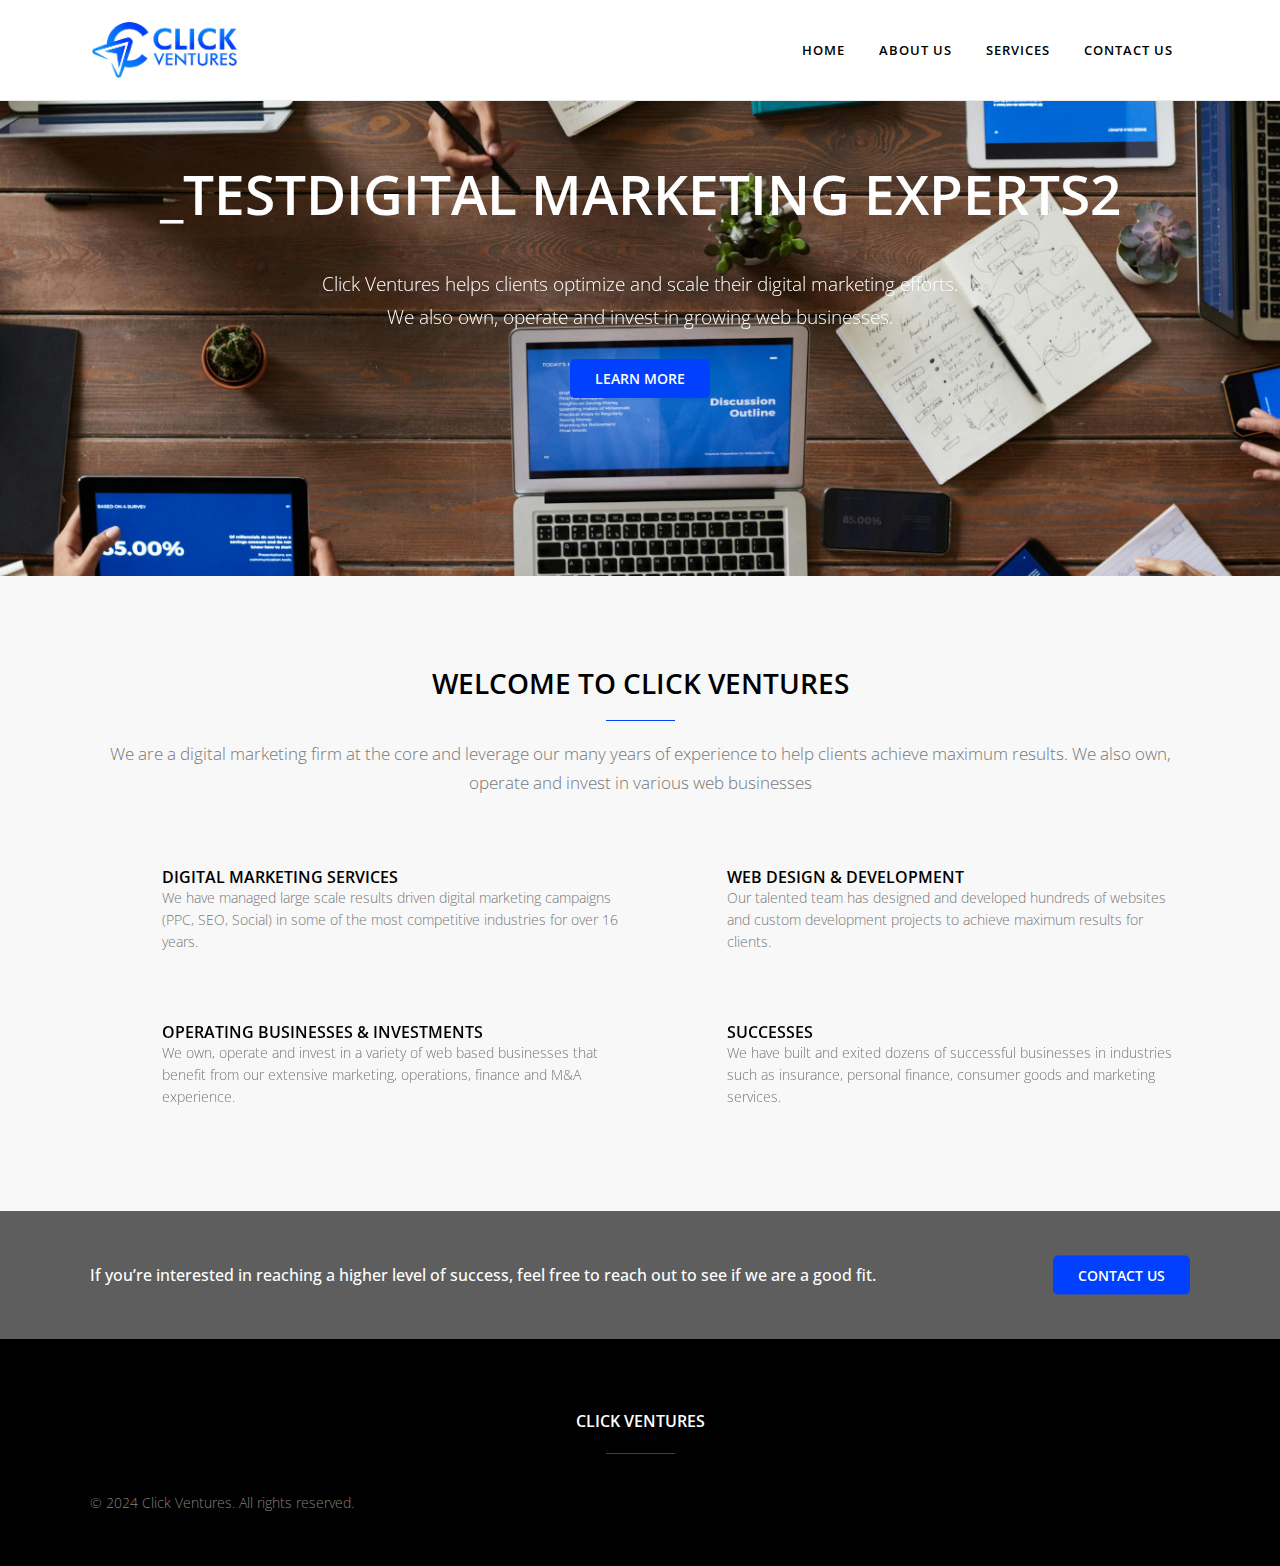
<file: index.html>
<!DOCTYPE html>
<html lang="en-US">
  <head>
    <meta charset="UTF-8" />
    <link
      media="all"
      href="css/autoptimize_8832e76c11b923310d93b1fae9b7d63c.css"
      rel="stylesheet"
    />
    <title>Click Ventures - Digital Marketing Firm and Holding Company</title>
    <meta
      name="viewport"
      content="width=device-width,initial-scale=1,user-scalable=no"
    />
    <link rel="profile" href="http://gmpg.org/xfn/11" />
    <link rel="pingback" href="https://www.clickventures.com/xmlrpc.php" />
    <link rel="shortcut icon" type="image/x-icon" href="favicon.ico" />
    <link rel="apple-touch-icon" href="favicon.ico" />
    <link
      href="//fonts.googleapis.com/css?family=Raleway:100,200,300,400,500,600,700,800,900,300italic,400italic|Open+Sans:100,200,300,400,500,600,700,800,900,300italic,400italic&amp;subset=latin,latin-ext"
      rel="stylesheet"
      type="text/css"
    />
    <script type="application/javascript">
      var QodeAjaxUrl = "https://www.clickventures.com/wp-admin/admin-ajax.php";
    </script>
    <meta
      name="robots"
      content="index, follow, max-image-preview:large, max-snippet:-1, max-video-preview:-1"
    />
    <meta
      name="description"
      content="Click Ventures is a digital marketing firm that owns, operates and invests in various Internet businesses."
    />
    <link rel="canonical" href="https://www.clickventures.com/" />
    <meta property="og:locale" content="en_US" />
    <meta property="og:type" content="website" />
    <meta
      property="og:title"
      content="Click Ventures - Digital Marketing Firm and Holding Company"
    />
    <meta
      property="og:description"
      content="Click Ventures is a digital marketing firm that owns, operates and invests in various Internet businesses."
    />
    <meta property="og:url" content="https://www.clickventures.com/" />
    <meta property="og:site_name" content="Click Ventures" />
    <meta
      property="article:modified_time"
      content="2015-12-12T05:05:39+00:00"
    />
    <meta name="twitter:card" content="summary_large_image" />
    <meta name="twitter:label1" content="Est. reading time" />
    <meta name="twitter:data1" content="3 minutes" />
    <script type="application/ld+json" class="yoast-schema-graph">
      {
        "@context": "https://schema.org",
        "@graph": [
          {
            "@type": "WebPage",
            "@id": "https://www.clickventures.com/",
            "url": "https://www.clickventures.com/",
            "name": "Click Ventures - Digital Marketing Firm and Holding Company",
            "isPartOf": { "@id": "https://www.clickventures.com/#website" },
            "about": { "@id": "https://www.clickventures.com/#organization" },
            "datePublished": "2014-04-30T15:47:48+00:00",
            "dateModified": "2015-12-12T05:05:39+00:00",
            "description": "Click Ventures is a digital marketing firm that owns, operates and invests in various Internet businesses.",
            "breadcrumb": {
              "@id": "https://www.clickventures.com/#breadcrumb"
            },
            "inLanguage": "en-US",
            "potentialAction": [
              {
                "@type": "ReadAction",
                "target": ["https://www.clickventures.com/"]
              }
            ]
          },
          {
            "@type": "BreadcrumbList",
            "@id": "https://www.clickventures.com/#breadcrumb",
            "itemListElement": [
              { "@type": "ListItem", "position": 1, "name": "Home" }
            ]
          },
          {
            "@type": "WebSite",
            "@id": "https://www.clickventures.com/#website",
            "url": "https://www.clickventures.com/",
            "name": "Click Ventures",
            "description": "",
            "publisher": {
              "@id": "https://www.clickventures.com/#organization"
            },
            "potentialAction": [
              {
                "@type": "SearchAction",
                "target": {
                  "@type": "EntryPoint",
                  "urlTemplate": "https://www.clickventures.com/?s={search_term_string}"
                },
                "query-input": "required name=search_term_string"
              }
            ],
            "inLanguage": "en-US"
          },
          {
            "@type": "Organization",
            "@id": "https://www.clickventures.com/#organization",
            "name": "Click Ventures",
            "url": "https://www.clickventures.com/",
            "logo": {
              "@type": "ImageObject",
              "inLanguage": "en-US",
              "@id": "https://www.clickventures.com/#/schema/logo/image/",
              "url": "https://clickvent.wpenginepowered.com/wp-content/uploads/2021/07/abc.png",
              "contentUrl": "https://clickvent.wpenginepowered.com/wp-content/uploads/2021/07/abc.png",
              "width": 599,
              "height": 169,
              "caption": "Click Ventures"
            },
            "image": {
              "@id": "https://www.clickventures.com/#/schema/logo/image/"
            }
          }
        ]
      }
    </script>
    <link rel="dns-prefetch" href="//fonts.googleapis.com" />
    <link
      rel="alternate"
      type="application/rss+xml"
      title="Click Ventures » Feed"
      href="https://www.clickventures.com/feed/"
    />
    <link
      rel="alternate"
      type="application/rss+xml"
      title="Click Ventures » Comments Feed"
      href="https://www.clickventures.com/comments/feed/"
    />
    <link
      rel="alternate"
      type="application/rss+xml"
      title="Click Ventures » Home Comments Feed"
      href="https://www.clickventures.com/home/feed/"
    />
    <script type="text/javascript">
      window._wpemojiSettings = {
        baseUrl: "https:\/\/s.w.org\/images\/core\/emoji\/15.0.3\/72x72\/",
        ext: ".png",
        svgUrl: "https:\/\/s.w.org\/images\/core\/emoji\/15.0.3\/svg\/",
        svgExt: ".svg",
        source: {
          concatemoji:
            "https:\/\/www.clickventures.com\/wp-includes\/js\/wp-emoji-release.min.js?ver=6.5.3",
        },
      };
      /*! This file is auto-generated */
      !(function (i, n) {
        var o, s, e;
        function c(e) {
          try {
            var t = { supportTests: e, timestamp: new Date().valueOf() };
            sessionStorage.setItem(o, JSON.stringify(t));
          } catch (e) {}
        }
        function p(e, t, n) {
          e.clearRect(0, 0, e.canvas.width, e.canvas.height),
            e.fillText(t, 0, 0);
          var t = new Uint32Array(
              e.getImageData(0, 0, e.canvas.width, e.canvas.height).data
            ),
            r =
              (e.clearRect(0, 0, e.canvas.width, e.canvas.height),
              e.fillText(n, 0, 0),
              new Uint32Array(
                e.getImageData(0, 0, e.canvas.width, e.canvas.height).data
              ));
          return t.every(function (e, t) {
            return e === r[t];
          });
        }
        function u(e, t, n) {
          switch (t) {
            case "flag":
              return n(
                e,
                "\ud83c\udff3\ufe0f\u200d\u26a7\ufe0f",
                "\ud83c\udff3\ufe0f\u200b\u26a7\ufe0f"
              )
                ? !1
                : !n(
                    e,
                    "\ud83c\uddfa\ud83c\uddf3",
                    "\ud83c\uddfa\u200b\ud83c\uddf3"
                  ) &&
                    !n(
                      e,
                      "\ud83c\udff4\udb40\udc67\udb40\udc62\udb40\udc65\udb40\udc6e\udb40\udc67\udb40\udc7f",
                      "\ud83c\udff4\u200b\udb40\udc67\u200b\udb40\udc62\u200b\udb40\udc65\u200b\udb40\udc6e\u200b\udb40\udc67\u200b\udb40\udc7f"
                    );
            case "emoji":
              return !n(
                e,
                "\ud83d\udc26\u200d\u2b1b",
                "\ud83d\udc26\u200b\u2b1b"
              );
          }
          return !1;
        }
        function f(e, t, n) {
          var r =
              "undefined" != typeof WorkerGlobalScope &&
              self instanceof WorkerGlobalScope
                ? new OffscreenCanvas(300, 150)
                : i.createElement("canvas"),
            a = r.getContext("2d", { willReadFrequently: !0 }),
            o = ((a.textBaseline = "top"), (a.font = "600 32px Arial"), {});
          return (
            e.forEach(function (e) {
              o[e] = t(a, e, n);
            }),
            o
          );
        }
        function t(e) {
          var t = i.createElement("script");
          (t.src = e), (t.defer = !0), i.head.appendChild(t);
        }
        "undefined" != typeof Promise &&
          ((o = "wpEmojiSettingsSupports"),
          (s = ["flag", "emoji"]),
          (n.supports = { everything: !0, everythingExceptFlag: !0 }),
          (e = new Promise(function (e) {
            i.addEventListener("DOMContentLoaded", e, { once: !0 });
          })),
          new Promise(function (t) {
            var n = (function () {
              try {
                var e = JSON.parse(sessionStorage.getItem(o));
                if (
                  "object" == typeof e &&
                  "number" == typeof e.timestamp &&
                  new Date().valueOf() < e.timestamp + 604800 &&
                  "object" == typeof e.supportTests
                )
                  return e.supportTests;
              } catch (e) {}
              return null;
            })();
            if (!n) {
              if (
                "undefined" != typeof Worker &&
                "undefined" != typeof OffscreenCanvas &&
                "undefined" != typeof URL &&
                URL.createObjectURL &&
                "undefined" != typeof Blob
              )
                try {
                  var e =
                      "postMessage(" +
                      f.toString() +
                      "(" +
                      [JSON.stringify(s), u.toString(), p.toString()].join(
                        ","
                      ) +
                      "));",
                    r = new Blob([e], { type: "text/javascript" }),
                    a = new Worker(URL.createObjectURL(r), {
                      name: "wpTestEmojiSupports",
                    });
                  return void (a.onmessage = function (e) {
                    c((n = e.data)), a.terminate(), t(n);
                  });
                } catch (e) {}
              c((n = f(s, u, p)));
            }
            t(n);
          })
            .then(function (e) {
              for (var t in e)
                (n.supports[t] = e[t]),
                  (n.supports.everything =
                    n.supports.everything && n.supports[t]),
                  "flag" !== t &&
                    (n.supports.everythingExceptFlag =
                      n.supports.everythingExceptFlag && n.supports[t]);
              (n.supports.everythingExceptFlag =
                n.supports.everythingExceptFlag && !n.supports.flag),
                (n.DOMReady = !1),
                (n.readyCallback = function () {
                  n.DOMReady = !0;
                });
            })
            .then(function () {
              return e;
            })
            .then(function () {
              var e;
              n.supports.everything ||
                (n.readyCallback(),
                (e = n.source || {}).concatemoji
                  ? t(e.concatemoji)
                  : e.wpemoji && e.twemoji && (t(e.twemoji), t(e.wpemoji)));
            }));
      })((window, document), window._wpemojiSettings);
    </script>
    <link
      rel="stylesheet"
      id="ls-google-fonts-css"
      href="https://fonts.googleapis.com/css?family=Lato:100,300,regular,700,900%7COpen+Sans:300%7CIndie+Flower:regular%7COswald:300,regular,700&amp;subset=latin%2Clatin-ext"
      type="text/css"
      media="all"
    />
    <script
      type="text/javascript"
      src="js/jquery.min.js"
      id="jquery-core-js"
    ></script>
    <link
      rel="https://api.w.org/"
      href="https://www.clickventures.com/wp-json/"
    />
    <link
      rel="alternate"
      type="application/json"
      href="https://www.clickventures.com/wp-json/wp/v2/pages/15234"
    />
    <link
      rel="EditURI"
      type="application/rsd+xml"
      title="RSD"
      href="https://www.clickventures.com/xmlrpc.php?rsd"
    />
    <link rel="shortlink" href="https://www.clickventures.com/" />
    <link
      rel="alternate"
      type="application/json+oembed"
      href="https://www.clickventures.com/wp-json/oembed/1.0/embed?url=https%3A%2F%2Fwww.clickventures.com%2F"
    />
    <link
      rel="alternate"
      type="text/xml+oembed"
      href="https://www.clickventures.com/wp-json/oembed/1.0/embed?url=https%3A%2F%2Fwww.clickventures.com%2F&amp;format=xml"
    />
    <meta
      name="generator"
      content="Powered by Visual Composer - drag and drop page builder for WordPress."
    />
    <!--[if lte IE 9
      ]><link
        rel="stylesheet"
        type="text/css"
        href="https://clickvent.wpenginepowered.com/wp-content/plugins/js_composer/assets/css/vc_lte_ie9.min.css"
        media="screen"
    /><![endif]-->
    <noscript
      ><style type="text/css">
        .wpb_animate_when_almost_visible {
          opacity: 1;
        }
      </style></noscript
    >
    <script src="js/wp-emoji-release.min.js" defer=""></script>
  </head>
  <body
    class="home page-template page-template-full_width page-template-full_width-php page page-id-15234 qode-quick-links-1.0 qode-title-hidden qode-theme-ver-11.1 qode-theme-bridge wpb-js-composer js-comp-ver-5.1.1 vc_responsive"
    itemscope=""
    itemtype="http://schema.org/WebPage"
  >
    <div class="ajax_loader">
      <div class="ajax_loader_1">
        <div class="double_pulse">
          <div class="double-bounce1"></div>
          <div class="double-bounce2"></div>
        </div>
      </div>
    </div>
    <div class="wrapper">
      <div class="wrapper_inner">
        <header
          class="scroll_header_top_area dark regular with_border page_header"
        >
          <div class="header_inner clearfix">
            <div class="header_top_bottom_holder">
              <div class="header_bottom clearfix" style="">
                <div class="container">
                  <div class="container_inner clearfix">
                    <div class="header_inner_left">
                      <div class="mobile_menu_button">
                        <span>
                          <i class="qode_icon_font_awesome fa fa-bars"></i>
                        </span>
                      </div>
                      <div class="logo_wrapper">
                        <div class="q_logo">
                          <a
                            itemprop="url"
                            href="https://www.clickventures.com/"
                          >
                            <img
                              itemprop="image"
                              class="normal"
                              src="images/abc.png"
                              alt="Logo"
                            />
                            <img
                              itemprop="image"
                              class="light"
                              src="images/abc.png"
                              alt="Logo"
                            />
                            <img
                              itemprop="image"
                              class="dark"
                              src="images/abc.png"
                              alt="Logo"
                            />
                            <img
                              itemprop="image"
                              class="sticky"
                              src="images/abc.png"
                              alt="Logo"
                            />
                            <img
                              itemprop="image"
                              class="mobile"
                              src="images/abc.png"
                              alt="Logo"
                            />
                          </a>
                        </div>
                      </div>
                    </div>
                    <div class="header_inner_right">
                      <div class="side_menu_button_wrapper right">
                        <div class="side_menu_button"></div>
                      </div>
                    </div>
                    <nav class="main_menu drop_down right">
                      <ul id="menu-top_menu" class="">
                        <li
                          id="nav-menu-item-16402"
                          class="menu-item menu-item-type-post_type menu-item-object-page menu-item-home current-menu-item page_item page-item-15234 current_page_item active narrow"
                        >
                          <a
                            href="https://www.clickventures.com/"
                            class="current"
                            ><i class="menu_icon blank fa"></i><span>Home</span
                            ><span class="plus"></span
                          ></a>
                        </li>
                        <li
                          id="nav-menu-item-16319"
                          class="menu-item menu-item-type-post_type menu-item-object-page narrow"
                        >
                          <a
                            href="about.html"
                            class=""
                            ><i class="menu_icon blank fa"></i
                            ><span>About Us</span><span class="plus"></span
                          ></a>
                        </li>
                        <li
                          id="nav-menu-item-16083"
                          class="menu-item menu-item-type-post_type menu-item-object-page narrow"
                        >
                          <a
                            href="/services.html"
                            class=""
                            ><i class="menu_icon blank fa"></i
                            ><span>Services</span><span class="plus"></span
                          ></a>
                        </li>
                        <!-- <li
                          id="nav-menu-item-16364"
                          class="menu-item menu-item-type-post_type menu-item-object-page narrow"
                        >
                          <a
                            href="https://www.clickventures.com/companies/"
                            class=""
                            ><i class="menu_icon blank fa"></i
                            ><span>Companies</span><span class="plus"></span
                          ></a>
                        </li> -->
                        <li
                          id="nav-menu-item-16084"
                          class="menu-item menu-item-type-post_type menu-item-object-page narrow"
                        >
                          <a
                            href="/contact.html"
                            class=""
                            ><i class="menu_icon blank fa"></i
                            ><span>Contact Us</span><span class="plus"></span
                          ></a>
                        </li>
                      </ul>
                    </nav>
                    <nav class="mobile_menu">
                      <ul id="menu-top_menu-1" class="">
                        <li
                          id="mobile-menu-item-16402"
                          class="menu-item menu-item-type-post_type menu-item-object-page menu-item-home current-menu-item page_item page-item-15234 current_page_item active"
                        >
                          <a
                            href="https://www.clickventures.com/"
                            class="current"
                            ><span>Home</span></a
                          ><span class="mobile_arrow"
                            ><i class="fa fa-angle-right"></i
                            ><i class="fa fa-angle-down"></i
                          ></span>
                        </li>
                        <li
                          id="mobile-menu-item-16319"
                          class="menu-item menu-item-type-post_type menu-item-object-page"
                        >
                          <a
                            href="about.html"
                            class=""
                            ><span>About Us</span></a
                          ><span class="mobile_arrow"
                            ><i class="fa fa-angle-right"></i
                            ><i class="fa fa-angle-down"></i
                          ></span>
                        </li>
                        <li
                          id="mobile-menu-item-16083"
                          class="menu-item menu-item-type-post_type menu-item-object-page"
                        >
                          <a
                            href="/services.html"
                            class=""
                            ><span>Services</span></a
                          ><span class="mobile_arrow"
                            ><i class="fa fa-angle-right"></i
                            ><i class="fa fa-angle-down"></i
                          ></span>
                        </li>
                        <li
                          id="mobile-menu-item-16364"
                          class="menu-item menu-item-type-post_type menu-item-object-page"
                        >
                          <a
                            href="https://www.clickventures.com/companies/"
                            class=""
                            ><span>Companies</span></a
                          ><span class="mobile_arrow"
                            ><i class="fa fa-angle-right"></i
                            ><i class="fa fa-angle-down"></i
                          ></span>
                        </li>
                        <li
                          id="mobile-menu-item-16084"
                          class="menu-item menu-item-type-post_type menu-item-object-page"
                        >
                          <a
                            href="/contact.html"
                            class=""
                            ><span>Contact Us</span></a
                          ><span class="mobile_arrow"
                            ><i class="fa fa-angle-right"></i
                            ><i class="fa fa-angle-down"></i
                          ></span>
                        </li>
                      </ul>
                    </nav>
                  </div>
                </div>
              </div>
            </div>
          </div>
        </header>
        <a id="back_to_top" href="#">
          <span class="fa-stack">
            <i class="fa fa-arrow-up" style=""></i>
          </span>
        </a>
        <div class="content has_slider">
          <div class="content_inner">
            <script>
              var page_scroll_amount_for_sticky = 650;
            </script>
            <div class="q_slider">
              <div class="q_slider_inner">
                <div
                  id="qode-home-slider-4"
                  class="carousel slide responsive_height q_auto_start header_not_transparent"
                  data-slide_animation="6000"
                  data-height="720"
                  data-parallax="yes"
                  style="height: 720px"
                >
                  <div class="qode_slider_preloader">
                    <div class="ajax_loader" style="margin-top: 50px">
                      <div class="ajax_loader_1">
                        <div class="double_pulse">
                          <div class="double-bounce1"></div>
                          <div class="double-bounce2"></div>
                        </div>
                      </div>
                    </div>
                  </div>
                  <div
                    class="carousel-inner"
                    data-start="transform: translateY(0px);"
                    data-1440="transform: translateY(-500px);"
                  >
                    <div class="item" style="height: 720px">
                      <div
                        class="image"
                        style="
                          background-image: url(images/one.png);
                        "
                      >
                        <img
                          itemprop="image"
                          src="images/one.png"
                          alt="DIGITAL MARKETING EXPERTS"
                        />
                      </div>
                      <div class="slider_content_outer">
                        <div
                          class="slider_content center"
                          style="width: 98%; left: 1%; top: 25%"
                          data-0=" opacity: 1; width:98%; left:1%; top:25%;"
                          data-300=" opacity: 0; left:1%; top:15%;"
                        >
                          <div
                            class="text all_at_once no_subtitle has_separator"
                          >
                            <div>
                              <h2
                                class="q_slide_title"
                                style="
                                  font-size: 55px;
                                  line-height: 60px;
                                  font-weight: 600;
                                  text-shadow: none;
                                "
                              >
                                <span style="">_testDIGITAL MARKETING EXPERTS2</span>
                              </h2>
                            </div>
                            <div
                              style="background-color: #0040FE; width: 7%"
                              class="separator small"
                            ></div>
                            <p
                              class="q_slide_text"
                              style="
                                text-shadow: none;
                                font-size: 19px;
                                line-height: 33px;
                                font-weight: 300;
                              "
                            >
                              <span
                                >Click Ventures helps clients optimize and scale
                                their digital marketing efforts.<br />
                                We also own, operate and invest in growing web
                                businesses.
                              </span>
                            </p>
                            <a
                              itemprop="url"
                              class="qbutton white"
                              href="/about-us/"
                              >Learn More</a
                            >
                          </div>
                        </div>
                      </div>
                    </div>
                  </div>
                </div>
              </div>
            </div>
            <div class="full_width">
              <div class="full_width_inner">
                <div
                  class="vc_row wpb_row section vc_row-fluid grid_section"
                  style="
                    background-color: #f8f8f8;
                    padding-top: 88px;
                    padding-bottom: 70px;
                    text-align: left;
                  "
                >
                  <div class="section_inner clearfix">
                    <div class="section_inner_margin clearfix">
                      <div class="wpb_column vc_column_container vc_col-sm-12">
                        <div class="vc_column-inner">
                          <div class="wpb_wrapper">
                            <div class="wpb_text_column wpb_content_element">
                              <div class="wpb_wrapper">
                                <h2 style="text-align: center">
                                  WELCOME TO CLICK VENTURES
                                </h2>
                              </div>
                            </div>
                            <div
                              class="separator small center"
                              style="margin-top: 17px; margin-bottom: 18px"
                            ></div>
                            <div class="wpb_text_column wpb_content_element">
                              <div class="wpb_wrapper">
                                <h4 style="text-align: center">
                                  We are a digital marketing firm at the core
                                  and leverage our many years of experience to
                                  help clients achieve maximum results. We also
                                  own, operate and invest in various web
                                  businesses
                                </h4>
                              </div>
                            </div>
                          </div>
                        </div>
                      </div>
                    </div>
                  </div>
                </div>
                <div
                  class="vc_row wpb_row section vc_row-fluid grid_section"
                  style="
                    background-color: #f8f8f8;
                    padding-top: 0px;
                    padding-bottom: 34px;
                    text-align: left;
                  "
                >
                  <div class="section_inner clearfix">
                    <div class="section_inner_margin clearfix">
                      <div class="wpb_column vc_column_container vc_col-sm-12">
                        <div class="vc_column-inner">
                          <div class="wpb_wrapper">
                            <div
                              class="vc_row wpb_row section vc_row-fluid vc_inner"
                              style="text-align: left"
                            >
                              <div class="full_section_inner clearfix">
                                <div
                                  class="wpb_column vc_column_container vc_col-sm-6"
                                >
                                  <div class="vc_column-inner">
                                    <div class="wpb_wrapper">
                                      <div
                                        class="q_icon_with_title tiny circle"
                                      >
                                        <div
                                          class="icon_holder q_icon_animation"
                                          style="
                                            transition-delay: 100ms;
                                            -webkit-transition-delay: 100ms;
                                            -moz-transition-delay: 100ms;
                                            -o-transition-delay: 100ms;
                                          "
                                        >
                                          <span
                                            data-icon-type="circle"
                                            class="qode_iwt_icon_holder fa-stack fa-lg"
                                            style="
                                              font-size: 24px;
                                              border-color: #0040FE;
                                              background-color: #0040FE;
                                            "
                                            ><i
                                              class="qode_icon_font_awesome fa fa-bullseye qode_iwt_icon_element"
                                              style="color: #ffffff"
                                            ></i
                                          ></span>
                                        </div>
                                        <div
                                          class="icon_text_holder"
                                          style="padding-left: 72px"
                                        >
                                          <div class="icon_text_inner" style="">
                                            <h5 class="icon_title" style="">
                                              DIGITAL MARKETING SERVICES
                                            </h5>
                                            <p style="">
                                              We have managed large scale
                                              results driven digital marketing
                                              campaigns (PPC, SEO, Social) in
                                              some of the most competitive
                                              industries for over 16 years.
                                            </p>
                                          </div>
                                        </div>
                                      </div>
                                      <div
                                        class="separator transparent"
                                        style="
                                          margin-top: 26px;
                                          margin-bottom: 24px;
                                        "
                                      ></div>
                                    </div>
                                  </div>
                                </div>
                                <div
                                  class="wpb_column vc_column_container vc_col-sm-6"
                                >
                                  <div class="vc_column-inner">
                                    <div class="wpb_wrapper">
                                      <div
                                        class="q_icon_with_title tiny circle"
                                      >
                                        <div
                                          class="icon_holder q_icon_animation"
                                          style="
                                            transition-delay: 200ms;
                                            -webkit-transition-delay: 200ms;
                                            -moz-transition-delay: 200ms;
                                            -o-transition-delay: 200ms;
                                          "
                                        >
                                          <span
                                            data-icon-type="circle"
                                            class="qode_iwt_icon_holder fa-stack fa-lg"
                                            style="
                                              font-size: 24px;
                                              border-color: #0040FE;
                                              background-color: #0040FE;
                                            "
                                            ><i
                                              class="qode_icon_font_awesome fa fa-code qode_iwt_icon_element"
                                              style="color: #ffffff"
                                            ></i
                                          ></span>
                                        </div>
                                        <div
                                          class="icon_text_holder"
                                          style="padding-left: 72px"
                                        >
                                          <div class="icon_text_inner" style="">
                                            <h5 class="icon_title" style="">
                                              WEB DESIGN &amp; DEVELOPMENT
                                            </h5>
                                            <p style="">
                                              Our talented team has designed and
                                              developed hundreds of websites and
                                              custom development projects to
                                              achieve maximum results for
                                              clients.
                                            </p>
                                          </div>
                                        </div>
                                      </div>
                                      <div
                                        class="separator transparent"
                                        style="
                                          margin-top: 26px;
                                          margin-bottom: 24px;
                                        "
                                      ></div>
                                    </div>
                                  </div>
                                </div>
                              </div>
                            </div>
                            <div
                              class="vc_row wpb_row section vc_row-fluid vc_inner"
                              style="text-align: left"
                            >
                              <div class="full_section_inner clearfix">
                                <div
                                  class="wpb_column vc_column_container vc_col-sm-6"
                                >
                                  <div class="vc_column-inner">
                                    <div class="wpb_wrapper">
                                      <div
                                        class="q_icon_with_title tiny circle"
                                      >
                                        <div
                                          class="icon_holder q_icon_animation"
                                          style="
                                            transition-delay: 300ms;
                                            -webkit-transition-delay: 300ms;
                                            -moz-transition-delay: 300ms;
                                            -o-transition-delay: 300ms;
                                          "
                                        >
                                          <span
                                            data-icon-type="circle"
                                            class="qode_iwt_icon_holder fa-stack fa-lg"
                                            style="
                                              font-size: 24px;
                                              border-color: #0040FE;
                                              background-color: #0040FE;
                                            "
                                            ><i
                                              class="qode_icon_font_awesome fa fa-bar-chart qode_iwt_icon_element"
                                              style="color: #ffffff"
                                            ></i
                                          ></span>
                                        </div>
                                        <div
                                          class="icon_text_holder"
                                          style="padding-left: 72px"
                                        >
                                          <div class="icon_text_inner" style="">
                                            <h5 class="icon_title" style="">
                                              OPERATING BUSINESSES &amp;
                                              INVESTMENTS
                                            </h5>
                                            <p style="">
                                              We own, operate and invest in a
                                              variety of web based businesses
                                              that benefit from our extensive
                                              marketing, operations, finance and
                                              M&amp;A experience.
                                            </p>
                                          </div>
                                        </div>
                                      </div>
                                      <div
                                        class="separator transparent"
                                        style="
                                          margin-top: 26px;
                                          margin-bottom: 24px;
                                        "
                                      ></div>
                                    </div>
                                  </div>
                                </div>
                                <div
                                  class="wpb_column vc_column_container vc_col-sm-6"
                                >
                                  <div class="vc_column-inner">
                                    <div class="wpb_wrapper">
                                      <div
                                        class="q_icon_with_title tiny circle"
                                      >
                                        <div
                                          class="icon_holder q_icon_animation"
                                          style="
                                            transition-delay: 400ms;
                                            -webkit-transition-delay: 400ms;
                                            -moz-transition-delay: 400ms;
                                            -o-transition-delay: 400ms;
                                          "
                                        >
                                          <span
                                            data-icon-type="circle"
                                            class="qode_iwt_icon_holder fa-stack fa-lg"
                                            style="
                                              font-size: 24px;
                                              border-color: #0040FE;
                                              background-color: #0040FE;
                                            "
                                            ><i
                                              class="qode_icon_font_awesome fa fa-trophy qode_iwt_icon_element"
                                              style="color: #ffffff"
                                            ></i
                                          ></span>
                                        </div>
                                        <div
                                          class="icon_text_holder"
                                          style="padding-left: 72px"
                                        >
                                          <div class="icon_text_inner" style="">
                                            <h5 class="icon_title" style="">
                                              SUCCESSES
                                            </h5>
                                            <p style="">
                                              We have built and exited dozens of
                                              successful businesses in
                                              industries such as insurance,
                                              personal finance, consumer goods
                                              and marketing services.
                                            </p>
                                          </div>
                                        </div>
                                      </div>
                                      <div
                                        class="separator transparent"
                                        style="
                                          margin-top: 26px;
                                          margin-bottom: 24px;
                                        "
                                      ></div>
                                    </div>
                                  </div>
                                </div>
                              </div>
                            </div>
                          </div>
                        </div>
                      </div>
                    </div>
                  </div>
                </div>
                <div
                  class="vc_row wpb_row section vc_row-fluid"
                  style="background-color: #ffffff; text-align: left"
                >
                  <div class="full_section_inner clearfix">
                    <div class="wpb_column vc_column_container vc_col-sm-12">
                      <div class="vc_column-inner">
                        <div class="wpb_wrapper">
                          <div
                            class="call_to_action normal"
                            style="background-color: #5e5e5e"
                          >
                            <div class="container_inner">
                              <div class="two_columns_75_25 clearfix">
                                <div class="text_wrapper column1">
                                  <div
                                    class="call_to_action_text font_size_inherit letter_spacing_inherit"
                                    style="font-size: 16px; letter-spacing: 0px"
                                  >
                                    If you’re interested in reaching a higher
                                    level of success, feel free to reach out to
                                    see if we are a good fit.
                                  </div>
                                </div>
                                <div class="button_wrapper column2">
                                  <a
                                    itemprop="url"
                                    href="/contact/"
                                    class="qbutton white medium"
                                    target=""
                                    style=""
                                    >CONTACT US</a
                                  >
                                </div>
                              </div>
                            </div>
                          </div>
                        </div>
                      </div>
                    </div>
                  </div>
                </div>
              </div>
            </div>
          </div>
        </div>
        <footer>
          <div class="footer_inner clearfix">
            <div class="footer_top_holder">
              <div class="footer_top">
                <div class="container">
                  <div class="container_inner">
                    <div id="text-2" class="widget widget_text">
                      <div class="textwidget">
                        <div style="text-align: center">
                          <h5>CLICK VENTURES</h5>
                          <div
                            class="separator small center"
                            style="margin-top: 17px; margin-bottom: 37px"
                          ></div>
                        </div>
                        <div
                          class="separator transparent center"
                          style="margin-top: 27px; margin-bottom: 0px"
                        ></div>
                        <p>© 2024 Click Ventures. All rights reserved.</p>
                      </div>
                    </div>
                  </div>
                </div>
              </div>
            </div>
          </div>
        </footer>
      </div>
    </div>
    <script type="text/javascript" id="qode-like-js-extra">
      var qodeLike = {
        ajaxurl: "https:\/\/www.clickventures.com\/wp-admin\/admin-ajax.php",
      };
    </script>
    <script
      type="text/javascript"
      src="js/wp-polyfill-inert.min.js"
      id="wp-polyfill-inert-js"
    ></script>
    <script
      type="text/javascript"
      src="js/regenerator-runtime.min.js"
      id="regenerator-runtime-js"
    ></script>
    <script
      type="text/javascript"
      src="js/wp-polyfill.min.js"
      id="wp-polyfill-js"
    ></script>
    <script
      type="text/javascript"
      src="js/dom-ready.min.js"
      id="wp-dom-ready-js"
    ></script>
    <script
      type="text/javascript"
      src="js/hooks.min.js"
      id="wp-hooks-js"
    ></script>
    <script
      type="text/javascript"
      src="js/i18n.min.js"
      id="wp-i18n-js"
    ></script>
    <script type="text/javascript" id="wp-i18n-js-after">
      wp.i18n.setLocaleData({ "text direction\u0004ltr": ["ltr"] });
    </script>
    <script
      type="text/javascript"
      src="js/a11y.min.js"
      id="wp-a11y-js"
    ></script>
    <script type="text/javascript" id="jquery-ui-datepicker-js-after">
      jQuery(function (jQuery) {
        jQuery.datepicker.setDefaults({
          closeText: "Close",
          currentText: "Today",
          monthNames: [
            "January",
            "February",
            "March",
            "April",
            "May",
            "June",
            "July",
            "August",
            "September",
            "October",
            "November",
            "December",
          ],
          monthNamesShort: [
            "Jan",
            "Feb",
            "Mar",
            "Apr",
            "May",
            "Jun",
            "Jul",
            "Aug",
            "Sep",
            "Oct",
            "Nov",
            "Dec",
          ],
          nextText: "Next",
          prevText: "Previous",
          dayNames: [
            "Sunday",
            "Monday",
            "Tuesday",
            "Wednesday",
            "Thursday",
            "Friday",
            "Saturday",
          ],
          dayNamesShort: ["Sun", "Mon", "Tue", "Wed", "Thu", "Fri", "Sat"],
          dayNamesMin: ["S", "M", "T", "W", "T", "F", "S"],
          dateFormat: "MM d, yy",
          firstDay: 1,
          isRTL: false,
        });
      });
    </script>
    <script type="text/javascript" id="default-js-extra">
      var QodeAdminAjax = {
        ajaxurl: "https:\/\/www.clickventures.com\/wp-admin\/admin-ajax.php",
      };
    </script>
    <script
      defer=""
      src="js/autoptimize_48508762f80501359dbf398951a49cda.js"
    ></script>
  </body>
</html>
</file>
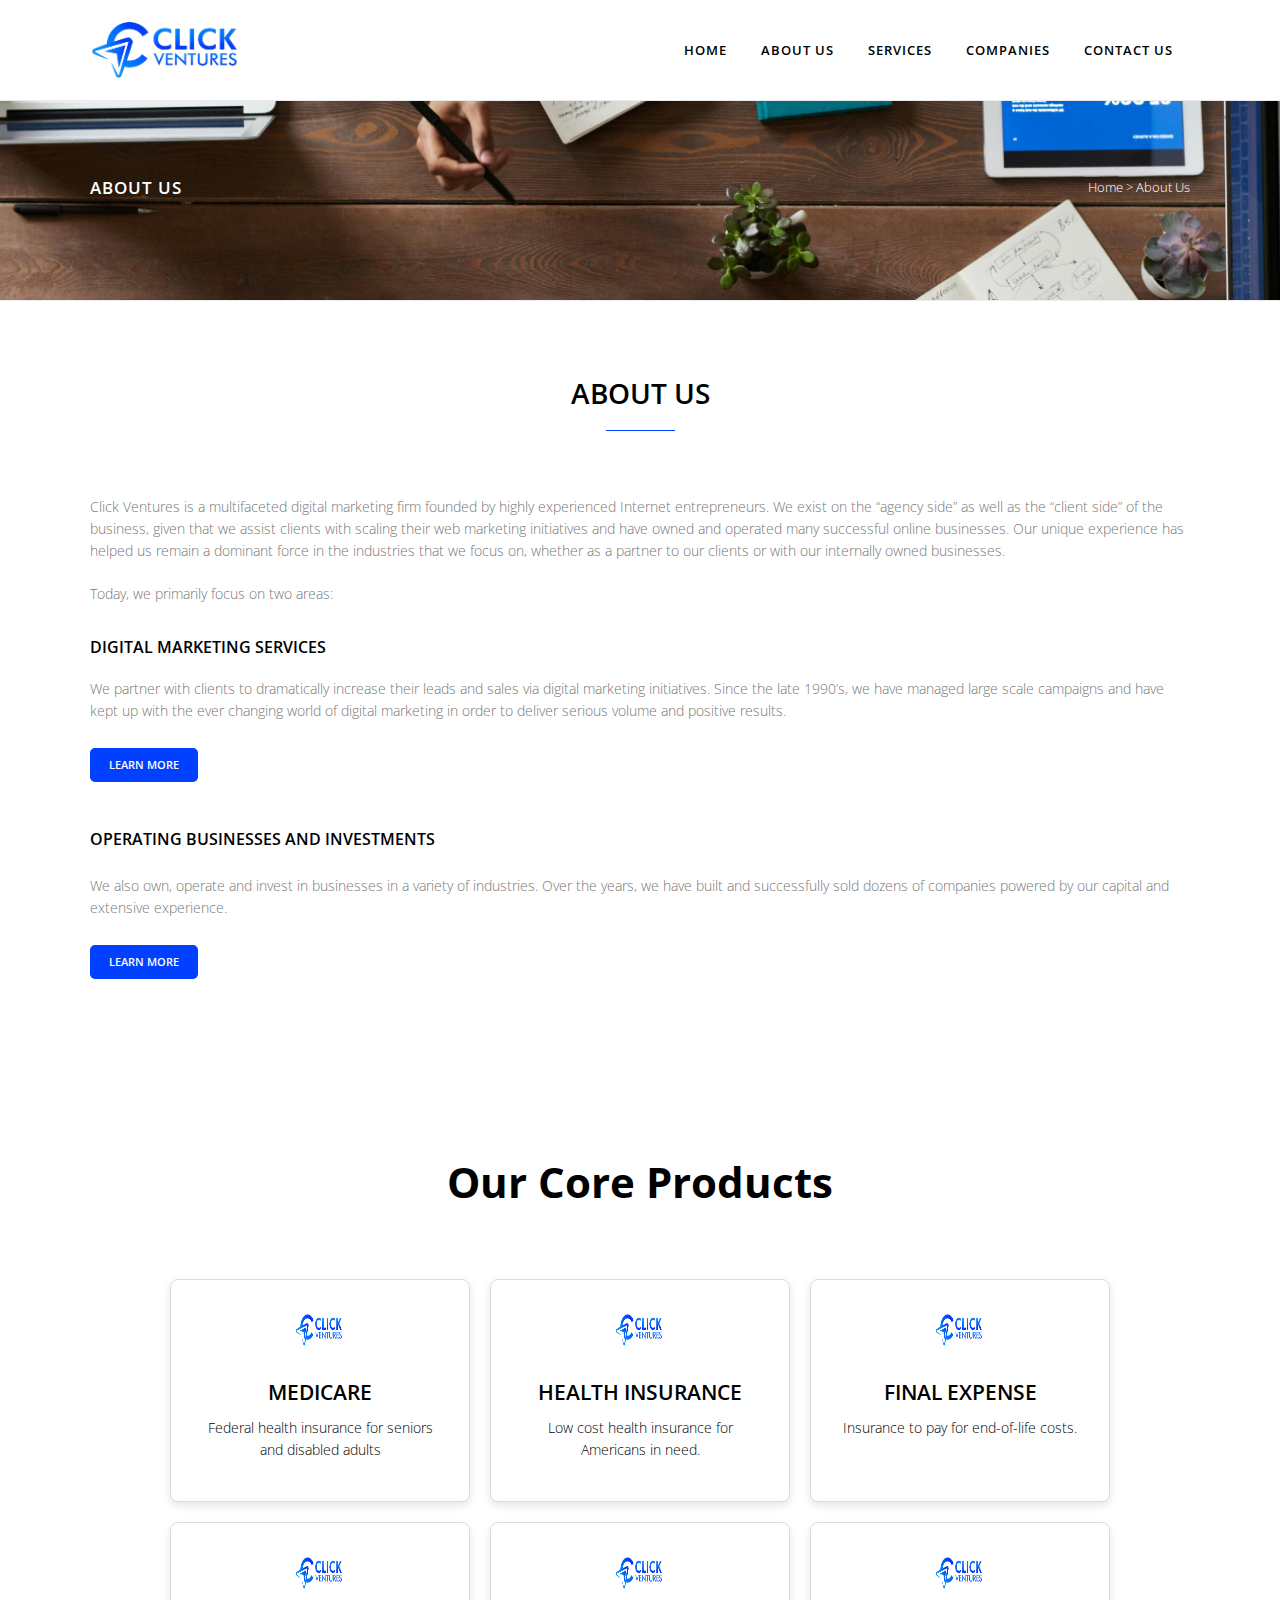
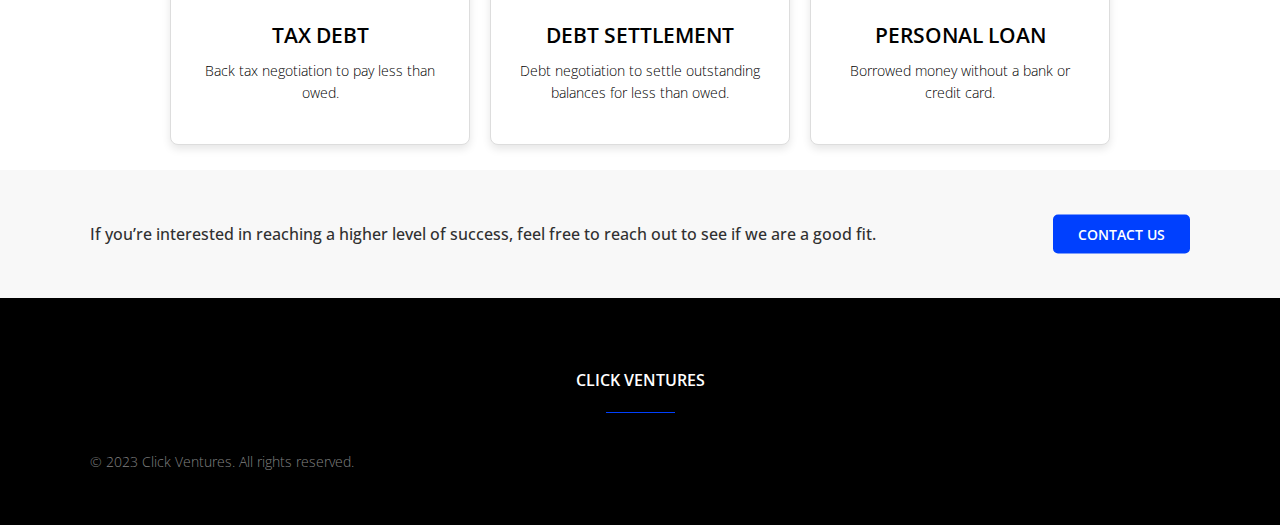
<file: about.html>
<!DOCTYPE html>
<html lang="en-US">
  <head>
    <meta charset="UTF-8" />
    <link
      media="all"
      href="css/autoptimize_8832e76c11b923310d93b1fae9b7d63c.css"
      rel="stylesheet"
    />
    <title>About Us - Click Ventures</title>
    <meta
      name="viewport"
      content="width=device-width,initial-scale=1,user-scalable=no"
    />
    <link rel="profile" href="http://gmpg.org/xfn/11" />
    <link rel="pingback" href="https://www.clickventures.com/xmlrpc.php" />
    <link rel="shortcut icon" type="image/x-icon" href="favicon.ico" />
    <link rel="apple-touch-icon" href="favicon.ico" />
    <link
      href="//fonts.googleapis.com/css?family=Raleway:100,200,300,400,500,600,700,800,900,300italic,400italic|Open+Sans:100,200,300,400,500,600,700,800,900,300italic,400italic&amp;subset=latin,latin-ext"
      rel="stylesheet"
      type="text/css"
    />
    <script type="application/javascript">
      var QodeAjaxUrl = "https://www.clickventures.com/wp-admin/admin-ajax.php";
    </script>
    <meta
      name="robots"
      content="index, follow, max-image-preview:large, max-snippet:-1, max-video-preview:-1"
    />
    <meta
      name="description"
      content="Learn more about Click Ventures and our areas of focus."
    />
    <link rel="canonical" href="about.html" />
    <meta property="og:locale" content="en_US" />
    <meta property="og:type" content="article" />
    <meta property="og:title" content="About Us - Click Ventures" />
    <meta
      property="og:description"
      content="Learn more about Click Ventures and our areas of focus."
    />
    <meta property="og:url" content="about.html" />
    <meta property="og:site_name" content="Click Ventures" />
    <meta
      property="article:modified_time"
      content="2015-11-12T03:57:35+00:00"
    />
    <meta name="twitter:card" content="summary_large_image" />
    <meta name="twitter:label1" content="Est. reading time" />
    <meta name="twitter:data1" content="2 minutes" />
    <script type="application/ld+json" class="yoast-schema-graph">
      {
        "@context": "https://schema.org",
        "@graph": [
          {
            "@type": "WebPage",
            "@id": "about.html",
            "url": "about.html",
            "name": "About Us - Click Ventures",
            "isPartOf": { "@id": "https://www.clickventures.com/#website" },
            "datePublished": "2014-03-28T11:13:31+00:00",
            "dateModified": "2015-11-12T03:57:35+00:00",
            "description": "Learn more about Click Ventures and our areas of focus.",
            "breadcrumb": {
              "@id": "about.html#breadcrumb"
            },
            "inLanguage": "en-US",
            "potentialAction": [
              {
                "@type": "ReadAction",
                "target": ["about.html"]
              }
            ]
          },
          {
            "@type": "BreadcrumbList",
            "@id": "about.html#breadcrumb",
            "itemListElement": [
              {
                "@type": "ListItem",
                "position": 1,
                "name": "Home",
                "item": "https://www.clickventures.com/"
              },
              { "@type": "ListItem", "position": 2, "name": "About Us" }
            ]
          },
          {
            "@type": "WebSite",
            "@id": "https://www.clickventures.com/#website",
            "url": "https://www.clickventures.com/",
            "name": "Click Ventures",
            "description": "",
            "publisher": {
              "@id": "https://www.clickventures.com/#organization"
            },
            "potentialAction": [
              {
                "@type": "SearchAction",
                "target": {
                  "@type": "EntryPoint",
                  "urlTemplate": "https://www.clickventures.com/?s={search_term_string}"
                },
                "query-input": "required name=search_term_string"
              }
            ],
            "inLanguage": "en-US"
          },
          {
            "@type": "Organization",
            "@id": "https://www.clickventures.com/#organization",
            "name": "Click Ventures",
            "url": "https://www.clickventures.com/",
            "logo": {
              "@type": "ImageObject",
              "inLanguage": "en-US",
              "@id": "https://www.clickventures.com/#/schema/logo/image/",
              "url": "https://clickvent.wpenginepowered.com/wp-content/uploads/2021/07/Click-Ventures-Logo-3.png",
              "contentUrl": "https://clickvent.wpenginepowered.com/wp-content/uploads/2021/07/Click-Ventures-Logo-3.png",
              "width": 599,
              "height": 169,
              "caption": "Click Ventures"
            },
            "image": {
              "@id": "https://www.clickventures.com/#/schema/logo/image/"
            }
          }
        ]
      }
    </script>
    <link rel="dns-prefetch" href="//fonts.googleapis.com" />
    <link
      rel="alternate"
      type="application/rss+xml"
      title="Click Ventures » Feed"
      href="https://www.clickventures.com/feed/"
    />
    <link
      rel="alternate"
      type="application/rss+xml"
      title="Click Ventures » Comments Feed"
      href="https://www.clickventures.com/comments/feed/"
    />
    <link
      rel="alternate"
      type="application/rss+xml"
      title="Click Ventures » About Us Comments Feed"
      href="about.htmlfeed/"
    />
    <script type="text/javascript">
      window._wpemojiSettings = {
        baseUrl: "https:\/\/s.w.org\/images\/core\/emoji\/15.0.3\/72x72\/",
        ext: ".png",
        svgUrl: "https:\/\/s.w.org\/images\/core\/emoji\/15.0.3\/svg\/",
        svgExt: ".svg",
        source: {
          concatemoji:
            "https:\/\/www.clickventures.com\/wp-includes\/js\/wp-emoji-release.min.js?ver=6.5.3",
        },
      };
      /*! This file is auto-generated */
      !(function (i, n) {
        var o, s, e;
        function c(e) {
          try {
            var t = { supportTests: e, timestamp: new Date().valueOf() };
            sessionStorage.setItem(o, JSON.stringify(t));
          } catch (e) {}
        }
        function p(e, t, n) {
          e.clearRect(0, 0, e.canvas.width, e.canvas.height),
            e.fillText(t, 0, 0);
          var t = new Uint32Array(
              e.getImageData(0, 0, e.canvas.width, e.canvas.height).data
            ),
            r =
              (e.clearRect(0, 0, e.canvas.width, e.canvas.height),
              e.fillText(n, 0, 0),
              new Uint32Array(
                e.getImageData(0, 0, e.canvas.width, e.canvas.height).data
              ));
          return t.every(function (e, t) {
            return e === r[t];
          });
        }
        function u(e, t, n) {
          switch (t) {
            case "flag":
              return n(
                e,
                "\ud83c\udff3\ufe0f\u200d\u26a7\ufe0f",
                "\ud83c\udff3\ufe0f\u200b\u26a7\ufe0f"
              )
                ? !1
                : !n(
                    e,
                    "\ud83c\uddfa\ud83c\uddf3",
                    "\ud83c\uddfa\u200b\ud83c\uddf3"
                  ) &&
                    !n(
                      e,
                      "\ud83c\udff4\udb40\udc67\udb40\udc62\udb40\udc65\udb40\udc6e\udb40\udc67\udb40\udc7f",
                      "\ud83c\udff4\u200b\udb40\udc67\u200b\udb40\udc62\u200b\udb40\udc65\u200b\udb40\udc6e\u200b\udb40\udc67\u200b\udb40\udc7f"
                    );
            case "emoji":
              return !n(
                e,
                "\ud83d\udc26\u200d\u2b1b",
                "\ud83d\udc26\u200b\u2b1b"
              );
          }
          return !1;
        }
        function f(e, t, n) {
          var r =
              "undefined" != typeof WorkerGlobalScope &&
              self instanceof WorkerGlobalScope
                ? new OffscreenCanvas(300, 150)
                : i.createElement("canvas"),
            a = r.getContext("2d", { willReadFrequently: !0 }),
            o = ((a.textBaseline = "top"), (a.font = "600 32px Arial"), {});
          return (
            e.forEach(function (e) {
              o[e] = t(a, e, n);
            }),
            o
          );
        }
        function t(e) {
          var t = i.createElement("script");
          (t.src = e), (t.defer = !0), i.head.appendChild(t);
        }
        "undefined" != typeof Promise &&
          ((o = "wpEmojiSettingsSupports"),
          (s = ["flag", "emoji"]),
          (n.supports = { everything: !0, everythingExceptFlag: !0 }),
          (e = new Promise(function (e) {
            i.addEventListener("DOMContentLoaded", e, { once: !0 });
          })),
          new Promise(function (t) {
            var n = (function () {
              try {
                var e = JSON.parse(sessionStorage.getItem(o));
                if (
                  "object" == typeof e &&
                  "number" == typeof e.timestamp &&
                  new Date().valueOf() < e.timestamp + 604800 &&
                  "object" == typeof e.supportTests
                )
                  return e.supportTests;
              } catch (e) {}
              return null;
            })();
            if (!n) {
              if (
                "undefined" != typeof Worker &&
                "undefined" != typeof OffscreenCanvas &&
                "undefined" != typeof URL &&
                URL.createObjectURL &&
                "undefined" != typeof Blob
              )
                try {
                  var e =
                      "postMessage(" +
                      f.toString() +
                      "(" +
                      [JSON.stringify(s), u.toString(), p.toString()].join(
                        ","
                      ) +
                      "));",
                    r = new Blob([e], { type: "text/javascript" }),
                    a = new Worker(URL.createObjectURL(r), {
                      name: "wpTestEmojiSupports",
                    });
                  return void (a.onmessage = function (e) {
                    c((n = e.data)), a.terminate(), t(n);
                  });
                } catch (e) {}
              c((n = f(s, u, p)));
            }
            t(n);
          })
            .then(function (e) {
              for (var t in e)
                (n.supports[t] = e[t]),
                  (n.supports.everything =
                    n.supports.everything && n.supports[t]),
                  "flag" !== t &&
                    (n.supports.everythingExceptFlag =
                      n.supports.everythingExceptFlag && n.supports[t]);
              (n.supports.everythingExceptFlag =
                n.supports.everythingExceptFlag && !n.supports.flag),
                (n.DOMReady = !1),
                (n.readyCallback = function () {
                  n.DOMReady = !0;
                });
            })
            .then(function () {
              return e;
            })
            .then(function () {
              var e;
              n.supports.everything ||
                (n.readyCallback(),
                (e = n.source || {}).concatemoji
                  ? t(e.concatemoji)
                  : e.wpemoji && e.twemoji && (t(e.twemoji), t(e.wpemoji)));
            }));
      })((window, document), window._wpemojiSettings);
    </script>
    <link
      rel="stylesheet"
      id="ls-google-fonts-css"
      href="https://fonts.googleapis.com/css?family=Lato:100,300,regular,700,900%7COpen+Sans:300%7CIndie+Flower:regular%7COswald:300,regular,700&amp;subset=latin%2Clatin-ext"
      type="text/css"
      media="all"
    />
    <script
      type="text/javascript"
      src="js/jquery.min.js"
      id="jquery-core-js"
    ></script>
    <link
      rel="https://api.w.org/"
      href="https://www.clickventures.com/wp-json/"
    />
    <link
      rel="alternate"
      type="application/json"
      href="https://www.clickventures.com/wp-json/wp/v2/pages/14479"
    />
    <link
      rel="EditURI"
      type="application/rsd+xml"
      title="RSD"
      href="https://www.clickventures.com/xmlrpc.php?rsd"
    />
    <link rel="shortlink" href="https://www.clickventures.com/?p=14479" />
    <link
      rel="alternate"
      type="application/json+oembed"
      href="https://www.clickventures.com/wp-json/oembed/1.0/embed?url=https%3A%2F%2Fwww.clickventures.com%2Fabout-us%2F"
    />
    <link
      rel="alternate"
      type="text/xml+oembed"
      href="https://www.clickventures.com/wp-json/oembed/1.0/embed?url=https%3A%2F%2Fwww.clickventures.com%2Fabout-us%2F&amp;format=xml"
    />
    <meta
      name="generator"
      content="Powered by Visual Composer - drag and drop page builder for WordPress."
    />
    <!--[if lte IE 9
      ]><link
        rel="stylesheet"
        type="text/css"
        href="https://clickvent.wpenginepowered.com/wp-content/plugins/js_composer/assets/css/vc_lte_ie9.min.css"
        media="screen"
    /><![endif]-->
    <noscript
      ><style type="text/css">
        .wpb_animate_when_almost_visible {
          opacity: 1;
        }
      </style></noscript
    >
    <script src="js/wp-emoji-release.min.js" defer=""></script>
  </head>
  <body
    class="page-template page-template-full_width page-template-full_width-php page page-id-14479 qode-quick-links-1.0 qode-theme-ver-11.1 qode-theme-bridge wpb-js-composer js-comp-ver-5.1.1 vc_responsive"
    itemscope=""
    itemtype="http://schema.org/WebPage"
  >
    <div class="ajax_loader">
      <div class="ajax_loader_1">
        <div class="double_pulse">
          <div class="double-bounce1"></div>
          <div class="double-bounce2"></div>
        </div>
      </div>
    </div>
    <div class="wrapper">
      <div class="wrapper_inner">
        <header
          class="scroll_header_top_area dark regular with_border page_header"
        >
          <div class="header_inner clearfix">
            <div class="header_top_bottom_holder">
              <div class="header_bottom clearfix" style="">
                <div class="container">
                  <div class="container_inner clearfix">
                    <div class="header_inner_left">
                      <div class="mobile_menu_button">
                        <span>
                          <i class="qode_icon_font_awesome fa fa-bars"></i>
                        </span>
                      </div>
                      <div class="logo_wrapper">
                        <div class="q_logo">
                          <a
                            itemprop="url"
                            href="https://www.clickventures.com/"
                          >
                            <img
                              itemprop="image"
                              class="normal"
                              src="images/abc.png"
                              alt="Logo"
                            />
                            <img
                              itemprop="image"
                              class="light"
                              src="images/abc.png"
                              alt="Logo"
                            />
                            <img
                              itemprop="image"
                              class="dark"
                              src="images/abc.png"
                              alt="Logo"
                            />
                            <img
                              itemprop="image"
                              class="sticky"
                              src="images/abc.png"
                              alt="Logo"
                            />
                            <img
                              itemprop="image"
                              class="mobile"
                              src="images/abc.png"
                              alt="Logo"
                            />
                          </a>
                        </div>
                      </div>
                    </div>
                    <div class="header_inner_right">
                      <div class="side_menu_button_wrapper right">
                        <div class="side_menu_button"></div>
                      </div>
                    </div>
                    <nav class="main_menu drop_down right">
                      <ul id="menu-top_menu" class="">
                        <li
                          id="nav-menu-item-16402"
                          class="menu-item menu-item-type-post_type menu-item-object-page menu-item-home narrow"
                        >
                          <a href="https://www.clickventures.com/" class=""
                            ><i class="menu_icon blank fa"></i><span>Home</span
                            ><span class="plus"></span
                          ></a>
                        </li>
                        <li
                          id="nav-menu-item-16319"
                          class="menu-item menu-item-type-post_type menu-item-object-page current-menu-item page_item page-item-14479 current_page_item active narrow"
                        >
                          <a
                            href="about.html"
                            class="current"
                            ><i class="menu_icon blank fa"></i
                            ><span>About Us</span><span class="plus"></span
                          ></a>
                        </li>
                        <li
                          id="nav-menu-item-16083"
                          class="menu-item menu-item-type-post_type menu-item-object-page narrow"
                        >
                          <a
                            href="/services.html"
                            class=""
                            ><i class="menu_icon blank fa"></i
                            ><span>Services</span><span class="plus"></span
                          ></a>
                        </li>
                        <li
                          id="nav-menu-item-16364"
                          class="menu-item menu-item-type-post_type menu-item-object-page narrow"
                        >
                          <a
                            href="https://www.clickventures.com/companies/"
                            class=""
                            ><i class="menu_icon blank fa"></i
                            ><span>Companies</span><span class="plus"></span
                          ></a>
                        </li>
                        <li
                          id="nav-menu-item-16084"
                          class="menu-item menu-item-type-post_type menu-item-object-page narrow"
                        >
                          <a
                            href="/contact.html"
                            class=""
                            ><i class="menu_icon blank fa"></i
                            ><span>Contact Us</span><span class="plus"></span
                          ></a>
                        </li>
                      </ul>
                    </nav>
                    <nav class="mobile_menu">
                      <ul id="menu-top_menu-1" class="">
                        <li
                          id="mobile-menu-item-16402"
                          class="menu-item menu-item-type-post_type menu-item-object-page menu-item-home"
                        >
                          <a href="https://www.clickventures.com/" class=""
                            ><span>Home</span></a
                          ><span class="mobile_arrow"
                            ><i class="fa fa-angle-right"></i
                            ><i class="fa fa-angle-down"></i
                          ></span>
                        </li>
                        <li
                          id="mobile-menu-item-16319"
                          class="menu-item menu-item-type-post_type menu-item-object-page current-menu-item page_item page-item-14479 current_page_item active"
                        >
                          <a
                            href="about.html"
                            class="current"
                            ><span>About Us</span></a
                          ><span class="mobile_arrow"
                            ><i class="fa fa-angle-right"></i
                            ><i class="fa fa-angle-down"></i
                          ></span>
                        </li>
                        <li
                          id="mobile-menu-item-16083"
                          class="menu-item menu-item-type-post_type menu-item-object-page"
                        >
                          <a
                            href="/services.html"
                            class=""
                            ><span>Services</span></a
                          ><span class="mobile_arrow"
                            ><i class="fa fa-angle-right"></i
                            ><i class="fa fa-angle-down"></i
                          ></span>
                        </li>
                        <li
                          id="mobile-menu-item-16364"
                          class="menu-item menu-item-type-post_type menu-item-object-page"
                        >
                          <a
                            href="https://www.clickventures.com/companies/"
                            class=""
                            ><span>Companies</span></a
                          ><span class="mobile_arrow"
                            ><i class="fa fa-angle-right"></i
                            ><i class="fa fa-angle-down"></i
                          ></span>
                        </li>
                        <li
                          id="mobile-menu-item-16084"
                          class="menu-item menu-item-type-post_type menu-item-object-page"
                        >
                          <a
                            href="/contact.html"
                            class=""
                            ><span>Contact Us</span></a
                          ><span class="mobile_arrow"
                            ><i class="fa fa-angle-right"></i
                            ><i class="fa fa-angle-down"></i
                          ></span>
                        </li>
                      </ul>
                    </nav>
                  </div>
                </div>
              </div>
            </div>
          </div>
        </header>
        <a id="back_to_top" href="#">
          <span class="fa-stack">
            <i class="fa fa-arrow-up" style=""></i>
          </span>
        </a>
        <div class="content">
          <div class="content_inner">
            <div class="title_outer title_without_animation" data-height="300">
              <div
                class="title title_size_small position_left has_fixed_background"
                style="
                  background-size: 1920px auto;
                  background-image: url(images/one.png);
                  height: 300px;
                  background-color: #0c0c0c;
                "
              >
                <div class="image not_responsive">
                  <img
                    itemprop="image"
                   src="images/one.png"
                   
                  />
                </div>
                <div
                  class="title_holder"
                  style="padding-top: 101px; height: 199px"
                >
                  <div class="container">
                    <div class="container_inner clearfix">
                      <div class="title_subtitle_holder">
                        <div class="title_subtitle_holder_inner">
                          <h1><span>About Us</span></h1>
                          <div class="breadcrumb">
                            <div class="breadcrumbs">
                              <div
                                itemprop="breadcrumb"
                                class="breadcrumbs_inner"
                              >
                                <a href="https://www.clickventures.com">Home</a
                                ><span class="delimiter"
                                  >&nbsp;&gt;&nbsp;</span
                                ><span class="delimiter">About Us</span>
                              </div>
                            </div>
                          </div>
                        </div>
                      </div>
                    </div>
                  </div>
                </div>
              </div>
            </div>
            <div class="full_width">
              <div class="full_width_inner">
                <div
                  class="vc_row wpb_row section vc_row-fluid grid_section"
                  style="
                    background-color: #ffffff;
                    padding-top: 73px;
                    padding-bottom: 95px;
                    text-align: left;
                  "
                >
                  <div class="section_inner clearfix">
                    <div class="section_inner_margin clearfix">
                      <div class="wpb_column vc_column_container vc_col-sm-12">
                        <div class="vc_column-inner">
                          <div class="wpb_wrapper">
                            <div class="wpb_text_column wpb_content_element">
                              <div class="wpb_wrapper">
                                <h2 style="text-align: center">About Us</h2>
                              </div>
                            </div>
                            <div
                              class="separator small center"
                              style="margin-top: 17px; margin-bottom: 65px"
                            ></div>
                            <div class="wpb_text_column wpb_content_element">
                              <div class="wpb_wrapper">
                                <p>
                                  Click Ventures is a multifaceted digital
                                  marketing firm founded by highly experienced
                                  Internet entrepreneurs. We exist on the
                                  “agency side” as well as the “client side” of
                                  the business, given that we assist clients
                                  with scaling their web marketing initiatives
                                  and have owned and operated many successful
                                  online businesses. Our unique experience has
                                  helped us remain a dominant force in the
                                  industries that we focus on, whether as a
                                  partner to our clients or with our internally
                                  owned businesses.
                                </p>
                              </div>
                            </div>
                            <div
                              class="separator transparent"
                              style="margin-top: 10px; margin-bottom: 10px"
                            ></div>
                            <div class="wpb_text_column wpb_content_element">
                              <div class="wpb_wrapper">
                                <p>Today, we primarily focus on two areas:</p>
                              </div>
                            </div>
                            <div
                              class="separator transparent"
                              style="margin-top: 10px; margin-bottom: 10px"
                            ></div>
                            <div
                              class="separator transparent"
                              style="margin-top: 10px; margin-bottom: 10px"
                            ></div>
                            <div class="wpb_text_column wpb_content_element">
                              <div class="wpb_wrapper">
                                <h5>DIGITAL MARKETING SERVICES</h5>
                              </div>
                            </div>
                            <div
                              class="separator transparent"
                              style="margin-top: 10px; margin-bottom: 10px"
                            ></div>
                            <div class="wpb_text_column wpb_content_element">
                              <div class="wpb_wrapper">
                                <p>
                                  We partner with clients to dramatically
                                  increase their leads and sales via digital
                                  marketing initiatives. Since the late 1990’s,
                                  we have managed large scale campaigns and have
                                  kept up with the ever changing world of
                                  digital marketing in order to deliver serious
                                  volume and positive results.
                                </p>
                              </div>
                            </div>
                            <div
                              class="separator transparent"
                              style="margin-top: 5px; margin-bottom: 20px"
                            ></div>
                            <div class="wpb_text_column wpb_content_element">
                              <div class="wpb_wrapper">
                                <a
                                  itemprop="url"
                                  href="/services.html/"
                                  target="_self"
                                  class="qbutton small default"
                                  style=""
                                  >Learn More</a
                                >
                              </div>
                            </div>
                            <div
                              class="separator transparent"
                              style="margin-top: 5px; margin-bottom: 20px"
                            ></div>
                            <div
                              class="separator transparent"
                              style="margin-top: 5px; margin-bottom: 20px"
                            ></div>
                            <div class="wpb_text_column wpb_content_element">
                              <div class="wpb_wrapper">
                                <h5>OPERATING BUSINESSES AND INVESTMENTS</h5>
                              </div>
                            </div>
                            <div
                              class="separator transparent"
                              style="margin-top: 5px; margin-bottom: 20px"
                            ></div>
                            <div class="wpb_text_column wpb_content_element">
                              <div class="wpb_wrapper">
                                <p>
                                  We also own, operate and invest in businesses
                                  in a variety of industries. Over the years, we
                                  have built and successfully sold dozens of
                                  companies powered by our capital and extensive
                                  experience.
                                </p>
                              </div>
                            </div>
                            <div
                              class="separator transparent"
                              style="margin-top: 5px; margin-bottom: 20px"
                            ></div>
                            <div class="wpb_text_column wpb_content_element">
                              <div class="wpb_wrapper">
                                <a
                                  itemprop="url"
                                  href="/companies/"
                                  target="_self"
                                  class="qbutton small default"
                                  style=""
                                  >Learn More</a
                                >
                              </div>
                            </div>
                            <div
                              class="separator transparent"
                              style="margin-top: 5px; margin-bottom: 20px"
                            ></div>
                          </div>
                        </div>
                      </div>
                    </div>
                  </div>
                </div>
              </div>
            </div>
            <section class="core-products">
              <h1>Our Core Products</h1>
              <div class="product-grid">
                  <div class="product-card">
                      <img src="../images/abc.png">
                      <h2>Medicare</h2>
                      <p>Federal health insurance for seniors and disabled adults</p>
                      <!-- <a href="#">Read more</a> -->
                  </div>
                  <div class="product-card">
                      <img src="../images/abc.png">
                      <h2>Health Insurance</h2>
                      <p>Low cost health insurance for Americans in need.</p>
                      <!-- <a href="#">Read more</a> -->
                  </div>
                  <div class="product-card">
                      <img src="../images/abc.png">
                      <h2>Final Expense</h2>
                      <p>Insurance to pay for end-of-life costs.</p>
                      <!-- <a href="#">Read more</a> -->
                  </div>
                  <div class="product-card">
                      <img src="../images/abc.png" >
                      <h2>Tax Debt</h2>
                      <p>Back tax negotiation to pay less than owed.</p>
                      <!-- <a href="#">Read more</a> -->
                  </div>
                  <div class="product-card">
                      <img src="../images/abc.png">
                      <h2>Debt Settlement</h2>
                      <p>Debt negotiation to settle outstanding balances for less than owed.</p>
                      <!-- <a href="#">Read more</a> -->
                  </div>
                  <div class="product-card">
                      <img src="../images/abc.png">
                      <h2>Personal Loan</h2>
                      <p>Borrowed money without a bank or credit card.</p>
                      <!-- <a href="#">Read more</a> -->
                  </div>
              </div>
          </section>
            <div class="content_bottom">
              <div
                class="call_to_action normal"
                style="background-color: #f8f8f8"
              >
                <div class="container_inner">
                  <div class="two_columns_75_25 clearfix">
                    <div class="text_wrapper column1">
                      <div
                        class="call_to_action_text font_size_inherit color_inherit letter_spacing_inherit"
                        style="
                          font-size: 16px;
                          color: #303030;
                          letter-spacing: 0px;
                        "
                      >
                        If you’re interested in reaching a higher level of
                        success, feel free to reach out to see if we are a good
                        fit.
                      </div>
                    </div>
                    
                    <div class="button_wrapper column2">
                      <a
                        itemprop="url"
                        href="/contact/"
                        class="qbutton white"
                        target="_self"
                        style="
                          color: #ffffff;
                          border-color: #0040FE;
                          background-color: #0040FE;
                        "
                        data-hover-background-color="#000000"
                        data-hover-border-color="#000000"
                        >CONTACT US</a
                      >
                    </div>
                  </div>
                </div>
              </div>
            </div>
          </div>
        </div>
        <footer>
          <div class="footer_inner clearfix">
            <div class="footer_top_holder">
              <div class="footer_top">
                <div class="container">
                  <div class="container_inner">
                    <div id="text-2" class="widget widget_text">
                      <div class="textwidget">
                        <div style="text-align: center">
                          <h5>CLICK VENTURES</h5>
                          <div
                            class="separator small center"
                            style="margin-top: 17px; margin-bottom: 37px"
                          ></div>
                        </div>
                        <div
                          class="separator transparent center"
                          style="margin-top: 27px; margin-bottom: 0px"
                        ></div>
                        <p>© 2023 Click Ventures. All rights reserved.</p>
                      </div>
                    </div>
                  </div>
                </div>
              </div>
            </div>
          </div>
        </footer>
      </div>
    </div>
    <script type="text/javascript" id="qode-like-js-extra">
      var qodeLike = {
        ajaxurl: "https:\/\/www.clickventures.com\/wp-admin\/admin-ajax.php",
      };
    </script>
    <script
      type="text/javascript"
      src="js/wp-polyfill-inert.min.js"
      id="wp-polyfill-inert-js"
    ></script>
    <script
      type="text/javascript"
      src="js/regenerator-runtime.min.js"
      id="regenerator-runtime-js"
    ></script>
    <script
      type="text/javascript"
      src="js/wp-polyfill.min.js"
      id="wp-polyfill-js"
    ></script>
    <script
      type="text/javascript"
      src="js/dom-ready.min.js"
      id="wp-dom-ready-js"
    ></script>
    <script
      type="text/javascript"
      src="js/hooks.min.js"
      id="wp-hooks-js"
    ></script>
    <script
      type="text/javascript"
      src="js/i18n.min.js"
      id="wp-i18n-js"
    ></script>
    <script type="text/javascript" id="wp-i18n-js-after">
      wp.i18n.setLocaleData({ "text direction\u0004ltr": ["ltr"] });
    </script>
    <script
      type="text/javascript"
      src="js/a11y.min.js"
      id="wp-a11y-js"
    ></script>
    <script type="text/javascript" id="jquery-ui-datepicker-js-after">
      jQuery(function (jQuery) {
        jQuery.datepicker.setDefaults({
          closeText: "Close",
          currentText: "Today",
          monthNames: [
            "January",
            "February",
            "March",
            "April",
            "May",
            "June",
            "July",
            "August",
            "September",
            "October",
            "November",
            "December",
          ],
          monthNamesShort: [
            "Jan",
            "Feb",
            "Mar",
            "Apr",
            "May",
            "Jun",
            "Jul",
            "Aug",
            "Sep",
            "Oct",
            "Nov",
            "Dec",
          ],
          nextText: "Next",
          prevText: "Previous",
          dayNames: [
            "Sunday",
            "Monday",
            "Tuesday",
            "Wednesday",
            "Thursday",
            "Friday",
            "Saturday",
          ],
          dayNamesShort: ["Sun", "Mon", "Tue", "Wed", "Thu", "Fri", "Sat"],
          dayNamesMin: ["S", "M", "T", "W", "T", "F", "S"],
          dateFormat: "MM d, yy",
          firstDay: 1,
          isRTL: false,
        });
      });
    </script>
    <script type="text/javascript" id="default-js-extra">
      var QodeAdminAjax = {
        ajaxurl: "https:\/\/www.clickventures.com\/wp-admin\/admin-ajax.php",
      };
    </script>
    <script
      defer=""
      src="js/autoptimize_48508762f80501359dbf398951a49cda.js"
    ></script>
  </body>
</html>
</file>
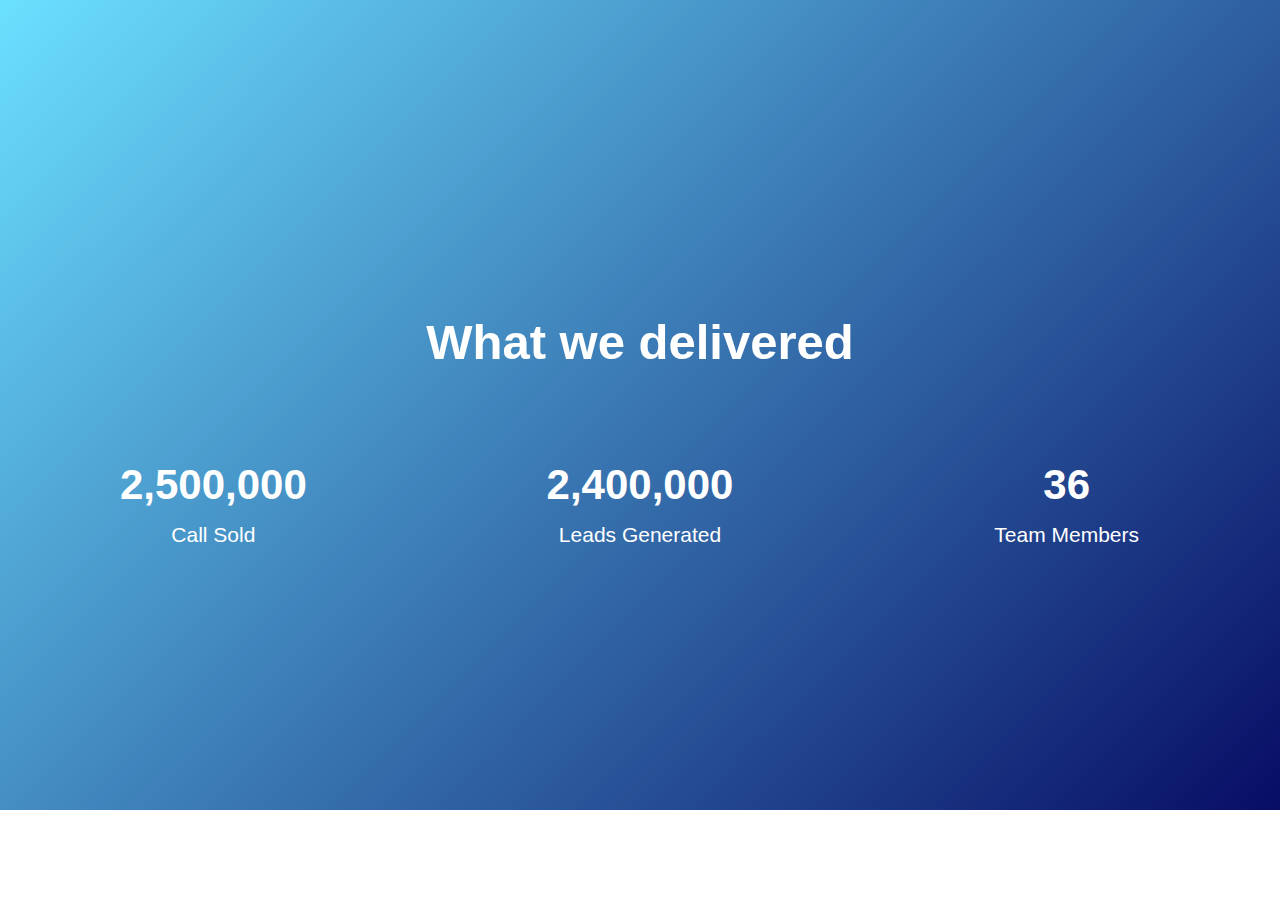
<file: deliver.html>
<!DOCTYPE html>
<html lang="en">
<head>
    <meta charset="UTF-8">
    <meta name="viewport" content="width=device-width, initial-scale=1.0">
    <title>What We Delivered</title>
    <link
    media="all"
    href="css/autoptimize_8832e76c11b923310d93b1fae9b7d63c.css"
    rel="stylesheet"
  />
  <link rel="stylesheet" href="https://cdn.linearicons.com/free/1.0.0/icon-font.min.css">
</head>
<body>
    <div>
    <section class="delivered-section">
        <div class="overlay">
            <h1>What we delivered</h1>
            <div class="stats">
                <div class="stat">
                    <span class="lnr lnr-coffee-cup"></span> 
                    <h2>2,500,000</h2>
                    <p>Call Sold</p>
                </div>
                <div class="stat">
                    <span class="lnr lnr-users"></span>
                    <h2>2,400,000</h2>
                    <p>Leads Generated</p>
                </div>
                <div class="stat">
                    <span class="lnr lnr-mustache"></span>
                 <h2>36</h2>
                    <p>Team Members</p>
                </div>
            </div>
        </div>
    </section>
    
</body>
</html>
</file>
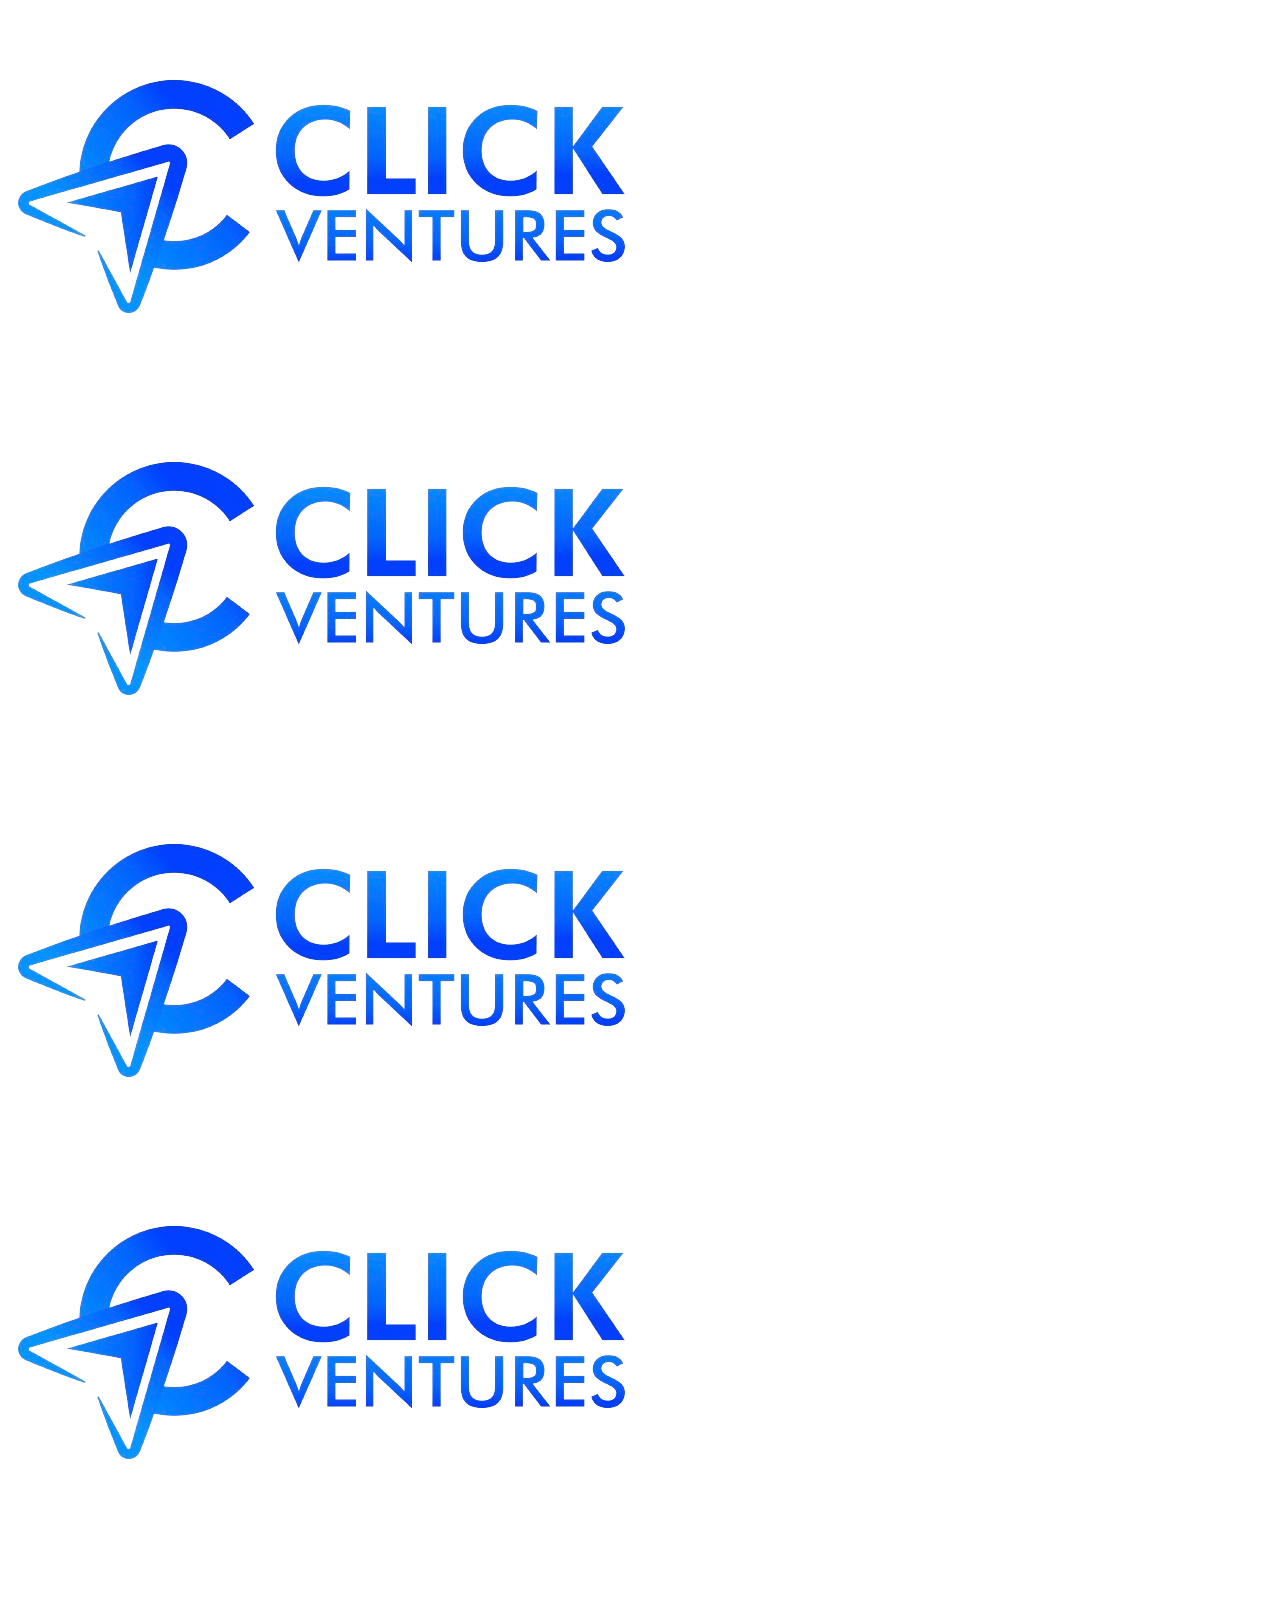
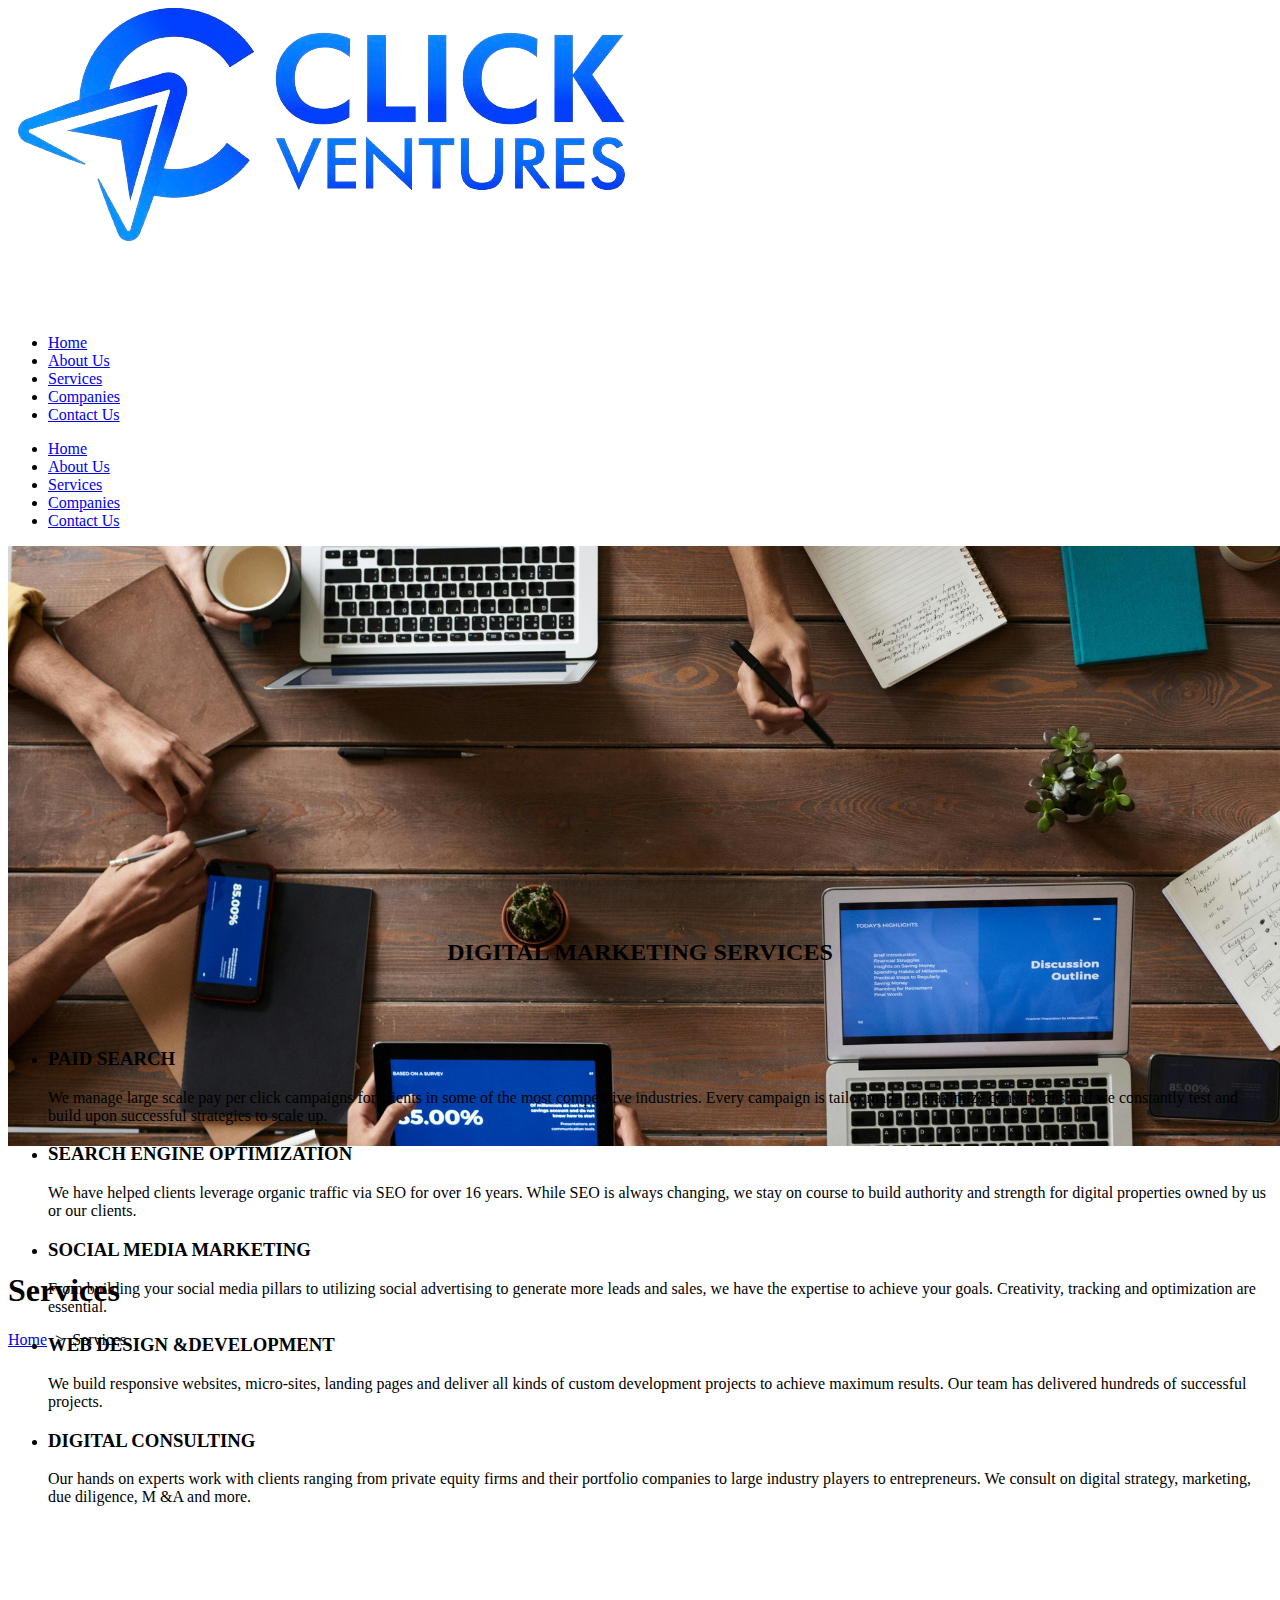
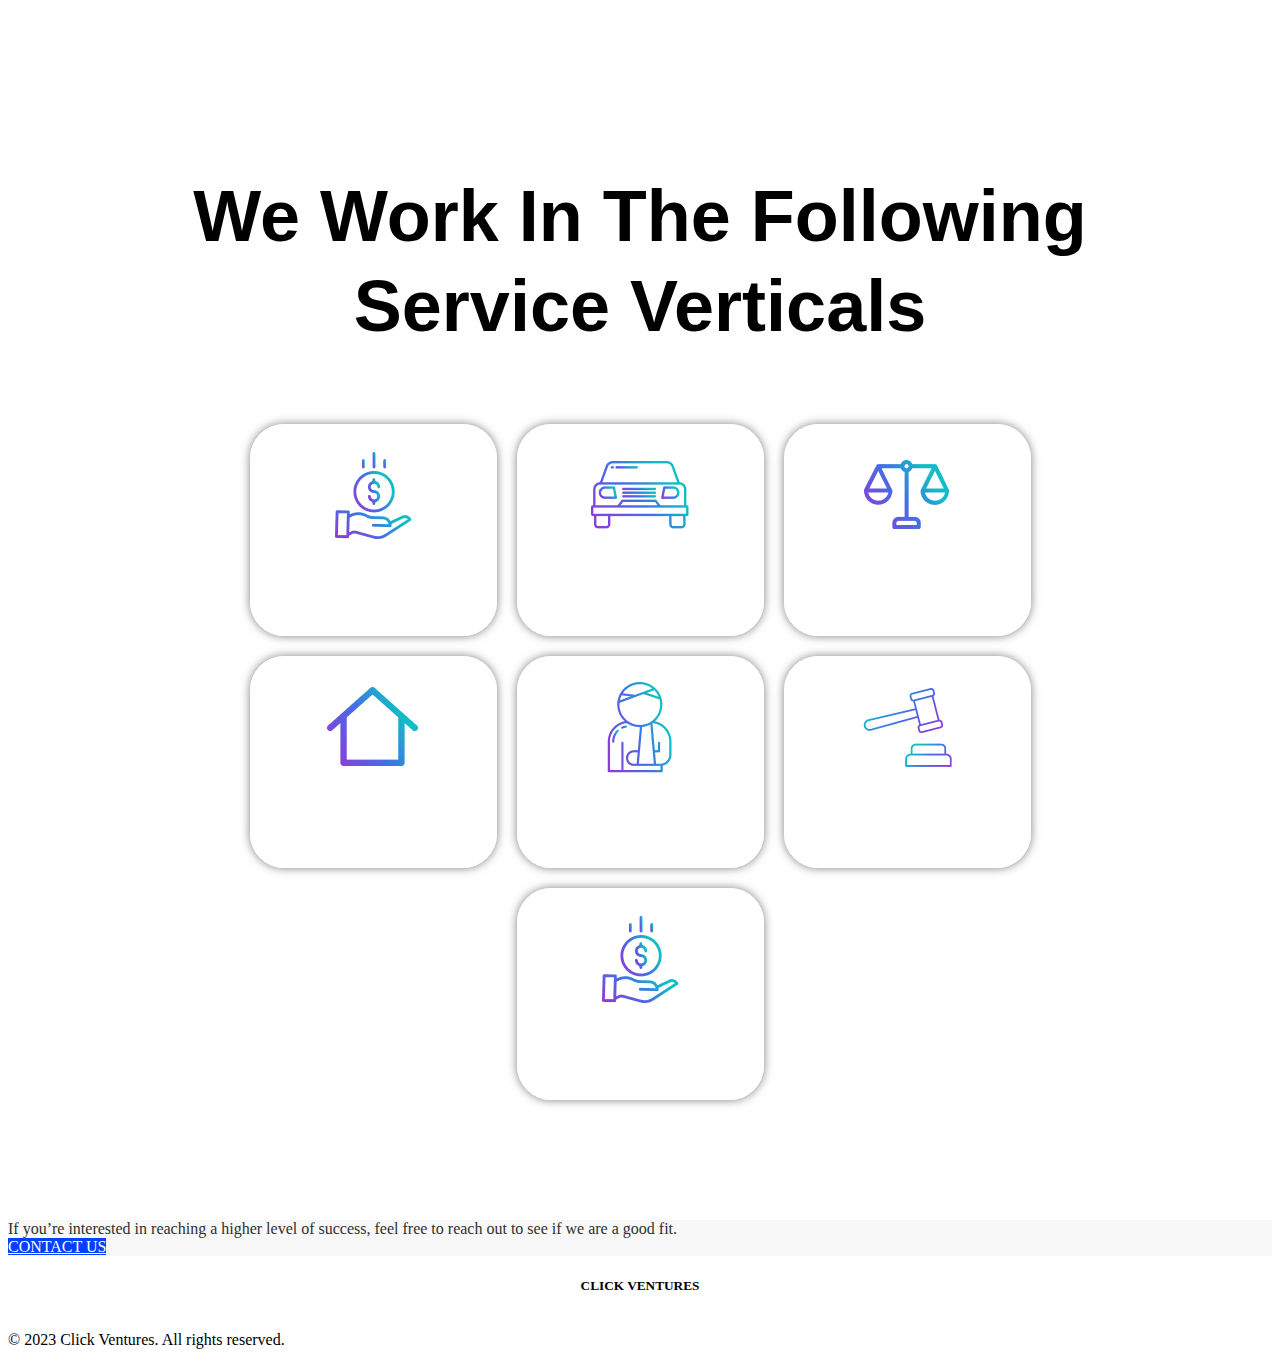
<file: services.html>
<!DOCTYPE html>
<html lang="en-US">
    <head>
        <meta charset="UTF-8"/>
        <link media="all" href="https://clickvent.wpenginepowered.com/wp-content/cache/autoptimize/css/autoptimize_8832e76c11b923310d93b1fae9b7d63c.css" rel="stylesheet"/>
        <title>Digital Marketing Services - Click Ventures</title>
        <meta name="viewport" content="width=device-width,initial-scale=1,user-scalable=no">
        <link rel="profile" href="http://gmpg.org/xfn/11"/>
        <link rel="pingback" href="https://www.clickventures.com/xmlrpc.php"/>
        <link rel="shortcut icon" type="image/x-icon" href="http://clickvent.wpenginepowered.com/wp-content/uploads/2015/12/favicon.ico">
        <link rel="apple-touch-icon" href="http://clickvent.wpenginepowered.com/wp-content/uploads/2015/12/favicon.ico"/>
        <link href='//fonts.googleapis.com/css?family=Raleway:100,200,300,400,500,600,700,800,900,300italic,400italic|Open+Sans:100,200,300,400,500,600,700,800,900,300italic,400italic&subset=latin,latin-ext' rel='stylesheet' type='text/css'>
        <script type="application/javascript">
            var QodeAjaxUrl = "https://www.clickventures.com/wp-admin/admin-ajax.php"
        </script>
        <meta name='robots' content='index, follow, max-image-preview:large, max-snippet:-1, max-video-preview:-1'/>
        <meta name="description" content="Learn more about the digital marketing services offered by Click Ventures."/>
        <link rel="canonical" href="/services.html"/>
        <meta property="og:locale" content="en_US"/>
        <meta property="og:type" content="article"/>
        <meta property="og:title" content="Digital Marketing Services - Click Ventures"/>
        <meta property="og:description" content="Learn more about the digital marketing services offered by Click Ventures."/>
        <meta property="og:url" content="/services.html"/>
        <meta property="og:site_name" content="Click Ventures"/>
        <meta property="article:modified_time" content="2015-11-11T20:24:24+00:00"/>
        <meta name="twitter:card" content="summary_large_image"/>
        <meta name="twitter:label1" content="Est. reading time"/>
        <meta name="twitter:data1" content="2 minutes"/>
        <script type="application/ld+json" class="yoast-schema-graph">
            {
                "@context": "https://schema.org",
                "@graph": [
                    {
                        "@type": "WebPage",
                        "@id": "/services.html",
                        "url": "/services.html",
                        "name": "Digital Marketing Services - Click Ventures",
                        "isPartOf": {
                            "@id": "https://www.clickventures.com/#website"
                        },
                        "datePublished": "2014-03-28T11:27:19+00:00",
                        "dateModified": "2015-11-11T20:24:24+00:00",
                        "description": "Learn more about the digital marketing services offered by Click Ventures.",
                        "breadcrumb": {
                            "@id": "/services.html#breadcrumb"
                        },
                        "inLanguage": "en-US",
                        "potentialAction": [
                            {
                                "@type": "ReadAction",
                                "target": [
                                    "/services.html"
                                ]
                            }
                        ]
                    },
                    {
                        "@type": "BreadcrumbList",
                        "@id": "/services.html#breadcrumb",
                        "itemListElement": [
                            {
                                "@type": "ListItem",
                                "position": 1,
                                "name": "Home",
                                "item": "https://www.clickventures.com/"
                            },
                            {
                                "@type": "ListItem",
                                "position": 2,
                                "name": "Services"
                            }
                        ]
                    },
                    {
                        "@type": "WebSite",
                        "@id": "https://www.clickventures.com/#website",
                        "url": "https://www.clickventures.com/",
                        "name": "Click Ventures",
                        "description": "",
                        "publisher": {
                            "@id": "https://www.clickventures.com/#organization"
                        },
                        "potentialAction": [
                            {
                                "@type": "SearchAction",
                                "target": {
                                    "@type": "EntryPoint",
                                    "urlTemplate": "https://www.clickventures.com/?s={search_term_string}"
                                },
                                "query-input": "required name=search_term_string"
                            }
                        ],
                        "inLanguage": "en-US"
                    },
                    {
                        "@type": "Organization",
                        "@id": "https://www.clickventures.com/#organization",
                        "name": "Click Ventures",
                        "url": "https://www.clickventures.com/",
                        "logo": {
                            "@type": "ImageObject",
                            "inLanguage": "en-US",
                            "@id": "https://www.clickventures.com/#/schema/logo/image/",
                            "url": "https://clickvent.wpenginepowered.com/wp-content/uploads/2021/07/Click-Ventures-Logo-3.png",
                            "contentUrl": "https://clickvent.wpenginepowered.com/wp-content/uploads/2021/07/Click-Ventures-Logo-3.png",
                            "width": 599,
                            "height": 169,
                            "caption": "Click Ventures"
                        },
                        "image": {
                            "@id": "https://www.clickventures.com/#/schema/logo/image/"
                        }
                    }
                ]
            }</script>
        <link rel='dns-prefetch' href='//fonts.googleapis.com'/>
        <link rel="alternate" type="application/rss+xml" title="Click Ventures &raquo; Feed" href="https://www.clickventures.com/feed/"/>
        <link rel="alternate" type="application/rss+xml" title="Click Ventures &raquo; Comments Feed" href="https://www.clickventures.com/comments/feed/"/>
        <link rel="alternate" type="application/rss+xml" title="Click Ventures &raquo; Services Comments Feed" href="/services.htmlfeed/"/>
        <script type="text/javascript">
            window._wpemojiSettings = {
                "baseUrl": "https:\/\/s.w.org\/images\/core\/emoji\/15.0.3\/72x72\/",
                "ext": ".png",
                "svgUrl": "https:\/\/s.w.org\/images\/core\/emoji\/15.0.3\/svg\/",
                "svgExt": ".svg",
                "source": {
                    "concatemoji": "https:\/\/www.clickventures.com\/wp-includes\/js\/wp-emoji-release.min.js?ver=6.5.3"
                }
            };
            /*! This file is auto-generated */
            !function(i, n) {
                var o, s, e;
                function c(e) {
                    try {
                        var t = {
                            supportTests: e,
                            timestamp: (new Date).valueOf()
                        };
                        sessionStorage.setItem(o, JSON.stringify(t))
                    } catch (e) {}
                }
                function p(e, t, n) {
                    e.clearRect(0, 0, e.canvas.width, e.canvas.height),
                    e.fillText(t, 0, 0);
                    var t = new Uint32Array(e.getImageData(0, 0, e.canvas.width, e.canvas.height).data)
                      , r = (e.clearRect(0, 0, e.canvas.width, e.canvas.height),
                    e.fillText(n, 0, 0),
                    new Uint32Array(e.getImageData(0, 0, e.canvas.width, e.canvas.height).data));
                    return t.every(function(e, t) {
                        return e === r[t]
                    })
                }
                function u(e, t, n) {
                    switch (t) {
                    case "flag":
                        return n(e, "\ud83c\udff3\ufe0f\u200d\u26a7\ufe0f", "\ud83c\udff3\ufe0f\u200b\u26a7\ufe0f") ? !1 : !n(e, "\ud83c\uddfa\ud83c\uddf3", "\ud83c\uddfa\u200b\ud83c\uddf3") && !n(e, "\ud83c\udff4\udb40\udc67\udb40\udc62\udb40\udc65\udb40\udc6e\udb40\udc67\udb40\udc7f", "\ud83c\udff4\u200b\udb40\udc67\u200b\udb40\udc62\u200b\udb40\udc65\u200b\udb40\udc6e\u200b\udb40\udc67\u200b\udb40\udc7f");
                    case "emoji":
                        return !n(e, "\ud83d\udc26\u200d\u2b1b", "\ud83d\udc26\u200b\u2b1b")
                    }
                    return !1
                }
                function f(e, t, n) {
                    var r = "undefined" != typeof WorkerGlobalScope && self instanceof WorkerGlobalScope ? new OffscreenCanvas(300,150) : i.createElement("canvas")
                      , a = r.getContext("2d", {
                        willReadFrequently: !0
                    })
                      , o = (a.textBaseline = "top",
                    a.font = "600 32px Arial",
                    {});
                    return e.forEach(function(e) {
                        o[e] = t(a, e, n)
                    }),
                    o
                }
                function t(e) {
                    var t = i.createElement("script");
                    t.src = e,
                    t.defer = !0,
                    i.head.appendChild(t)
                }
                "undefined" != typeof Promise && (o = "wpEmojiSettingsSupports",
                s = ["flag", "emoji"],
                n.supports = {
                    everything: !0,
                    everythingExceptFlag: !0
                },
                e = new Promise(function(e) {
                    i.addEventListener("DOMContentLoaded", e, {
                        once: !0
                    })
                }
                ),
                new Promise(function(t) {
                    var n = function() {
                        try {
                            var e = JSON.parse(sessionStorage.getItem(o));
                            if ("object" == typeof e && "number" == typeof e.timestamp && (new Date).valueOf() < e.timestamp + 604800 && "object" == typeof e.supportTests)
                                return e.supportTests
                        } catch (e) {}
                        return null
                    }();
                    if (!n) {
                        if ("undefined" != typeof Worker && "undefined" != typeof OffscreenCanvas && "undefined" != typeof URL && URL.createObjectURL && "undefined" != typeof Blob)
                            try {
                                var e = "postMessage(" + f.toString() + "(" + [JSON.stringify(s), u.toString(), p.toString()].join(",") + "));"
                                  , r = new Blob([e],{
                                    type: "text/javascript"
                                })
                                  , a = new Worker(URL.createObjectURL(r),{
                                    name: "wpTestEmojiSupports"
                                });
                                return void (a.onmessage = function(e) {
                                    c(n = e.data),
                                    a.terminate(),
                                    t(n)
                                }
                                )
                            } catch (e) {}
                        c(n = f(s, u, p))
                    }
                    t(n)
                }
                ).then(function(e) {
                    for (var t in e)
                        n.supports[t] = e[t],
                        n.supports.everything = n.supports.everything && n.supports[t],
                        "flag" !== t && (n.supports.everythingExceptFlag = n.supports.everythingExceptFlag && n.supports[t]);
                    n.supports.everythingExceptFlag = n.supports.everythingExceptFlag && !n.supports.flag,
                    n.DOMReady = !1,
                    n.readyCallback = function() {
                        n.DOMReady = !0
                    }
                }).then(function() {
                    return e
                }).then(function() {
                    var e;
                    n.supports.everything || (n.readyCallback(),
                    (e = n.source || {}).concatemoji ? t(e.concatemoji) : e.wpemoji && e.twemoji && (t(e.twemoji),
                    t(e.wpemoji)))
                }))
            }((window,
            document), window._wpemojiSettings);
        </script>
        <link rel='stylesheet' id='ls-google-fonts-css' href='https://fonts.googleapis.com/css?family=Lato:100,300,regular,700,900%7COpen+Sans:300%7CIndie+Flower:regular%7COswald:300,regular,700&#038;subset=latin%2Clatin-ext' type='text/css' media='all'/>
        <script type="text/javascript" src="https://clickvent.wpenginepowered.com/wp-includes/js/jquery/jquery.min.js?ver=3.7.1" id="jquery-core-js"></script>
        <link rel="https://api.w.org/" href="https://www.clickventures.com/wp-json/"/>
        <link rel="alternate" type="application/json" href="https://www.clickventures.com/wp-json/wp/v2/pages/14495"/>
        <link rel="EditURI" type="application/rsd+xml" title="RSD" href="https://www.clickventures.com/xmlrpc.php?rsd"/>
        <link rel='shortlink' href='https://www.clickventures.com/?p=14495'/>
        <link rel="alternate" type="application/json+oembed" href="https://www.clickventures.com/wp-json/oembed/1.0/embed?url=https%3A%2F%2Fwww.clickventures.com%2Fservices%2F"/>
        <link rel="alternate" type="text/xml+oembed" href="https://www.clickventures.com/wp-json/oembed/1.0/embed?url=https%3A%2F%2Fwww.clickventures.com%2Fservices%2F&#038;format=xml"/>
        <meta name="generator" content="Powered by Visual Composer - drag and drop page builder for WordPress."/>
        <!--[if lte IE 9]><link rel="stylesheet" type="text/css" href="https://clickvent.wpenginepowered.com/wp-content/plugins/js_composer/assets/css/vc_lte_ie9.min.css" media="screen"><![endif]-->
        <noscript>
            <style type="text/css">
                .wpb_animate_when_almost_visible {
                    opacity: 1;
                }
            </style>
        </noscript>
    </head>
    <body class="page-template page-template-full_width page-template-full_width-php page page-id-14495 qode-quick-links-1.0  qode-theme-ver-11.1 qode-theme-bridge wpb-js-composer js-comp-ver-5.1.1 vc_responsive" itemscope itemtype="http://schema.org/WebPage">
        <div class="ajax_loader">
            <div class="ajax_loader_1">
                <div class="double_pulse">
                    <div class="double-bounce1"></div>
                    <div class="double-bounce2"></div>
                </div>
            </div>
        </div>
        <div class="wrapper">
            <div class="wrapper_inner">
                <header class=" scroll_header_top_area dark regular with_border page_header">
                    <div class="header_inner clearfix">
                        <div class="header_top_bottom_holder">
                            <div class="header_bottom clearfix" style=''>
                                <div class="container">
                                    <div class="container_inner clearfix">
                                        <div class="header_inner_left">
                                            <div class="mobile_menu_button">
                                                <span>
                                                    <i class="qode_icon_font_awesome fa fa-bars "></i>
                                                </span>
                                            </div>
                                            <div class="logo_wrapper">
                                                <div class="q_logo">
                                                  <a
                                                    itemprop="url"
                                                    href="https://www.clickventures.com/"
                                                  >
                                                    <img
                                                      itemprop="image"
                                                      class="normal"
                                                      src="images/abc.png"
                                                      alt="Logo"
                                                    />
                                                    <img
                                                      itemprop="image"
                                                      class="light"
                                                      src="images/abc.png"
                                                      alt="Logo"
                                                    />
                                                    <img
                                                      itemprop="image"
                                                      class="dark"
                                                      src="images/abc.png"
                                                      alt="Logo"
                                                    />
                                                    <img
                                                      itemprop="image"
                                                      class="sticky"
                                                      src="images/abc.png"
                                                      alt="Logo"
                                                    />
                                                    <img
                                                      itemprop="image"
                                                      class="mobile"
                                                      src="images/abc.png"
                                                      alt="Logo"
                                                    />
                                                  </a>
                                                </div>
                                              </div>
                                        </div>
                                        <div class="header_inner_right">
                                            <div class="side_menu_button_wrapper right">
                                                <div class="side_menu_button"></div>
                                            </div>
                                        </div>
                                        <nav class="main_menu drop_down right">
                                            <ul id="menu-top_menu" class="">
                                                <li id="nav-menu-item-16402" class="menu-item menu-item-type-post_type menu-item-object-page menu-item-home  narrow">
                                                    <a href="https://www.clickventures.com/" class="">
                                                        <i class="menu_icon blank fa"></i>
                                                        <span>Home</span>
                                                        <span class="plus"></span>
                                                    </a>
                                                </li>
                                                <li id="nav-menu-item-16319" class="menu-item menu-item-type-post_type menu-item-object-page  narrow">
                                                    <a href="https://www.clickventures.com/about-us/" class="">
                                                        <i class="menu_icon blank fa"></i>
                                                        <span>About Us</span>
                                                        <span class="plus"></span>
                                                    </a>
                                                </li>
                                                <li id="nav-menu-item-16083" class="menu-item menu-item-type-post_type menu-item-object-page current-menu-item page_item page-item-14495 current_page_item active narrow">
                                                    <a href="/services.html" class=" current ">
                                                        <i class="menu_icon blank fa"></i>
                                                        <span>Services</span>
                                                        <span class="plus"></span>
                                                    </a>
                                                </li>
                                                <li id="nav-menu-item-16364" class="menu-item menu-item-type-post_type menu-item-object-page  narrow">
                                                    <a href="https://www.clickventures.com/companies/" class="">
                                                        <i class="menu_icon blank fa"></i>
                                                        <span>Companies</span>
                                                        <span class="plus"></span>
                                                    </a>
                                                </li>
                                                <li id="nav-menu-item-16084" class="menu-item menu-item-type-post_type menu-item-object-page  narrow">
                                                    <a href="/contact.html" class="">
                                                        <i class="menu_icon blank fa"></i>
                                                        <span>Contact Us</span>
                                                        <span class="plus"></span>
                                                    </a>
                                                </li>
                                            </ul>
                                        </nav>
                                        <nav class="mobile_menu">
                                            <ul id="menu-top_menu-1" class="">
                                                <li id="mobile-menu-item-16402" class="menu-item menu-item-type-post_type menu-item-object-page menu-item-home ">
                                                    <a href="https://www.clickventures.com/" class="">
                                                        <span>Home</span>
                                                    </a>
                                                    <span class="mobile_arrow">
                                                        <i class="fa fa-angle-right"></i>
                                                        <i class="fa fa-angle-down"></i>
                                                    </span>
                                                </li>
                                                <li id="mobile-menu-item-16319" class="menu-item menu-item-type-post_type menu-item-object-page ">
                                                    <a href="https://www.clickventures.com/about-us/" class="">
                                                        <span>About Us</span>
                                                    </a>
                                                    <span class="mobile_arrow">
                                                        <i class="fa fa-angle-right"></i>
                                                        <i class="fa fa-angle-down"></i>
                                                    </span>
                                                </li>
                                                <li id="mobile-menu-item-16083" class="menu-item menu-item-type-post_type menu-item-object-page current-menu-item page_item page-item-14495 current_page_item active">
                                                    <a href="/services.html" class=" current ">
                                                        <span>Services</span>
                                                    </a>
                                                    <span class="mobile_arrow">
                                                        <i class="fa fa-angle-right"></i>
                                                        <i class="fa fa-angle-down"></i>
                                                    </span>
                                                </li>
                                                <li id="mobile-menu-item-16364" class="menu-item menu-item-type-post_type menu-item-object-page ">
                                                    <a href="https://www.clickventures.com/companies/" class="">
                                                        <span>Companies</span>
                                                    </a>
                                                    <span class="mobile_arrow">
                                                        <i class="fa fa-angle-right"></i>
                                                        <i class="fa fa-angle-down"></i>
                                                    </span>
                                                </li>
                                                <li id="mobile-menu-item-16084" class="menu-item menu-item-type-post_type menu-item-object-page ">
                                                    <a href="/contact.html" class="">
                                                        <span>Contact Us</span>
                                                    </a>
                                                    <span class="mobile_arrow">
                                                        <i class="fa fa-angle-right"></i>
                                                        <i class="fa fa-angle-down"></i>
                                                    </span>
                                                </li>
                                            </ul>
                                        </nav>
                                    </div>
                                </div>
                            </div>
                        </div>
                    </div>
                </header>
                <a id='back_to_top' href='#'>
                    <span class="fa-stack">
                        <i class="fa fa-arrow-up" style=""></i>
                    </span>
                </a>
                <div class="content ">
                    <div class="content_inner  ">
                        <div class="title_outer title_without_animation" data-height="300">
                            <div class="title title_size_small  position_left  has_fixed_background "   style="
                            background-size: 1920px auto;
                            background-image: url(images/one.png);
                            height: 300px;
                            background-color: #0c0c0c;
                          ">
                                <div class="image not_responsive">
                                    <img itemprop="image" src="images/one.png" alt="&nbsp;"/>
                                </div>
                                <div class="title_holder" style="padding-top:101px;height:199px;">
                                    <div class="container">
                                        <div class="container_inner clearfix">
                                            <div class="title_subtitle_holder">
                                                <div class="title_subtitle_holder_inner">
                                                    <h1>
                                                        <span>Services</span>
                                                    </h1>
                                                    <div class="breadcrumb">
                                                        <div class="breadcrumbs">
                                                            <div itemprop="breadcrumb" class="breadcrumbs_inner">
                                                                <a href="https://www.clickventures.com">Home</a>
                                                                <span class="delimiter">&nbsp;>&nbsp;</span>
                                                                <span class="current">Services</span>
                                                            </div>
                                                        </div>
                                                    </div>
                                                </div>
                                            </div>
                                        </div>
                                    </div>
                                </div>
                            </div>
                        </div>
                        <div class="full_width">
                            <div class="full_width_inner">
                                <div class="vc_row wpb_row section vc_row-fluid  grid_section" style='background-color:#ffffff; padding-top:73px; padding-bottom:80px; text-align:left;'>
                                    <div class=" section_inner clearfix">
                                        <div class='section_inner_margin clearfix'>
                                            <div class="wpb_column vc_column_container vc_col-sm-12">
                                                <div class="vc_column-inner ">
                                                    <div class="wpb_wrapper">
                                                        <div class="wpb_text_column wpb_content_element ">
                                                            <div class="wpb_wrapper">
                                                                <h2 style="text-align: center;">DIGITAL MARKETING SERVICES</h2>
                                                            </div>
                                                        </div>
                                                        <div class="separator  small center  " style="margin-top: 17px;margin-bottom: 82px;"></div>
                                                        <ul class="q_circles_holder five_columns no_line">
                                                            <li class="q_circle_outer">
                                                                <span class="q_circle_inner">
                                                                    <span class="q_circle_inner2" style="">
                                                                        <i class="fa fa-bullseye fa-3x" style=""></i>
                                                                    </span>
                                                                </span>
                                                                <div class="q_circle_text_holder">
                                                                    <h3 class="q_circle_title" style="">PAID SEARCH</h3>
                                                                    <p class="q_circle_text" style="">We manage large scale pay per click campaigns for clients in some of the most competitive industries. Every campaign is tailor made to maximize conversions and we constantly test and build upon successful strategies to scale up.</p>
                                                                </div>
                                                            </li>
                                                            <li class="q_circle_outer">
                                                                <span class="q_circle_inner">
                                                                    <span class="q_circle_inner2" style="">
                                                                        <i class="fa fa-search fa-3x" style=""></i>
                                                                    </span>
                                                                </span>
                                                                <div class="q_circle_text_holder">
                                                                    <h3 class="q_circle_title" style="">SEARCH ENGINE OPTIMIZATION</h3>
                                                                    <p class="q_circle_text" style="">We have helped clients leverage organic traffic via SEO for over 16 years. While SEO is always changing, we stay on course to build authority and strength for digital properties owned by us or our clients.</p>
                                                                </div>
                                                            </li>
                                                            <li class="q_circle_outer">
                                                                <span class="q_circle_inner">
                                                                    <span class="q_circle_inner2" style="">
                                                                        <i class="fa fa-users fa-3x" style=""></i>
                                                                    </span>
                                                                </span>
                                                                <div class="q_circle_text_holder">
                                                                    <h3 class="q_circle_title" style="">SOCIAL MEDIA MARKETING</h3>
                                                                    <p class="q_circle_text" style="">From building your social media pillars to utilizing social advertising to generate more leads and sales, we have the expertise to achieve your goals. Creativity, tracking and optimization are essential.</p>
                                                                </div>
                                                            </li>
                                                            <li class="q_circle_outer">
                                                                <span class="q_circle_inner">
                                                                    <span class="q_circle_inner2" style="">
                                                                        <i class="fa fa-code fa-3x" style=""></i>
                                                                    </span>
                                                                </span>
                                                                <div class="q_circle_text_holder">
                                                                    <h3 class="q_circle_title" style="">WEB DESIGN &amp;DEVELOPMENT</h3>
                                                                    <p class="q_circle_text" style="">We build responsive websites, micro-sites, landing pages and deliver all kinds of custom development projects to achieve maximum results. Our team has delivered hundreds of successful projects.</p>
                                                                </div>
                                                            </li>
                                                            <li class="q_circle_outer">
                                                                <span class="q_circle_inner">
                                                                    <span class="q_circle_inner2" style="">
                                                                        <i class="fa fa-level-up fa-3x" style=""></i>
                                                                    </span>
                                                                </span>
                                                                <div class="q_circle_text_holder">
                                                                    <h3 class="q_circle_title" style="">DIGITAL CONSULTING</h3>
                                                                    <p class="q_circle_text" style="">Our hands on experts work with clients ranging from private equity firms and their portfolio companies to large industry players to entrepreneurs. We consult on digital strategy, marketing, due diligence, M &amp;A and more.</p>
                                                                </div>
                                                            </li>
                                                        </ul>
                                                    </div>
                                                    
                                            </div>
                                        </div>
                                    </div>
                                </div>
                            </div>
                        </div>
                        <style>
                            .main-container {
                                background-color: white;
                                color: white;
                                font-family: Arial, sans-serif;
                                text-align: center;
                                padding: 120px;
                            }
                            .main-container h1 {
                                color: white;
                                font-size: 72px;
    font-weight: 700;
    line-height: 90px
    ;
                            }
                            .service-container {
                                display: flex;
                                flex-wrap: wrap;
                                justify-content: center;
                                gap: 20px;
                                padding-top: 25px;
                            }
                            .service-box {
                                padding: 20px 20px 30px 20px;
    background-image: url(https://adsyncmedia.com/wp-content/uploads/2024/03/multi_box_2.png);
    background-repeat: no-repeat;
    background-size: cover;
    border-style: solid;
    border-width: 1px 1px 1px 1px;
    border-color: #FFFFFF;
    border-radius: 34px 34px 34px 34px;
                                width: 205px;
                                height: 160px;
                                text-align: center;
                                box-shadow: 0 0 10px rgba(0, 0, 0, 0.5);
                            }
                            .service-box img {
                                width: 100px;
                                height: 100px;
                                margin-bottom: 15px;
                            }
                            .service-box p {
                                margin: 0;
                                font-size: 22px;
                                color: white;
                            }
                            @media (max-width: 1024px) {
            .main-container {
                padding: 50px;
            }
            .main-container h1 {
                font-size: 60px;
                line-height: 75px;
            }
            .service-box {
                width: 180px;
                height: 140px;
            }
            .service-box img {
                width: 80px;
                height: 80px;
            }
            .service-box p {
                font-size: 20px;
            }
        }
        @media (max-width: 768px) {
            .main-container {
                padding: 60px;
            }
            .main-container h1 {
                font-size: 48px;
                line-height: 60px;
            }
            .service-box {
                width: 150px;
                height: 120px;
            }
            .service-box img {
                width: 60px;
                height: 60px;
            }
            .service-box p {
                font-size: 18px;
            }
        }
        @media (max-width: 480px) {
            .main-container {
                padding: 20px;
            }
            .main-container h1 {
                font-size: 36px;
                line-height: 46px;
            }
            .service-box {
                width: 120px;
                height: 100px;
            }
            .service-box img {
                width: 50px;
                height: 50px;
            }
            .service-box p {
                font-size: 16px;
            }
        }
                        </style>
                    </head>
                    <body>
                        <div class="main-container">
                            <h1 style="color: black;">We Work In The Following Service Verticals</h1>
                            <div class="service-container">
                                <div class="service-box">
                                    <img src="./images/financial_services.png">
                                    <p>Insurance</p>
                                </div>
                                <div class="service-box">
                                    <img src="./images/auto_100.png" >
                                    <p>Auto</p>
                                </div>
                                <div class="service-box">
                                    <img src="./images/mass_tort_100.png">
                                    <p>Mass Tort</p>
                                </div>
                                <div class="service-box">
                                    <img src="./images/Home_100.png" >
                                    <p>Home</p>
                                </div>
                                <div class="service-box">
                                    <img src="./images/Personal_Injury_100.png" >
                                    <p>Personal Injury</p>
                                </div>
                                <div class="service-box">
                                    <img src="./images/Legal_100.png" >
                                    <p>Legal</p>
                                </div>
                                <div class="service-box">
                                    <img src="images/financial_services.png">
                                    <p>Financial Services</p>
                                </div>
                            </div>
                        </div>
                        <div class="content_bottom">
                            <div class="call_to_action normal" style="background-color: #F8F8F8;">
                                <div class="container_inner">
                                    <div class="two_columns_75_25 clearfix">
                                        <div class="text_wrapper column1">
                                            <div class="call_to_action_text  font_size_inherit color_inherit letter_spacing_inherit" style="font-size:16px;color:#303030;letter-spacing: 0px;">If you’re interested in reaching a higher level of success, feel free to reach out to see if we are a good fit.</div>
                                        </div>
                                        <div class="button_wrapper column2">
                                            <a itemprop="url" href="/contact/" class="qbutton white " target="_self" 
                                            style="color: #FFFFFF;
                                             border-color: #0040FE;
                          background-color: #0040FE;"
                                             data-hover-background-color=#000000 data-hover-border-color=#000000>CONTACT US</a>
                                        </div>
                                    </div>
                                </div>
                            </div>
                        </div>
                    </div>
                </div>
                <footer>
                    <div class="footer_inner clearfix">
                        <div class="footer_top_holder">
                            <div class="footer_top">
                                <div class="container">
                                    <div class="container_inner">
                                        <div id="text-2" class="widget widget_text">
                                            <div class="textwidget">
                                                <div style="text-align: center;">
                                                    <h5>CLICK VENTURES</h5>
                                                    <div class="separator  small center  " style="margin-top: 17px;margin-bottom: 37px;"></div>
                                                </div>
                                                <div class="separator  transparent center  " style="margin-top: 27px;margin-bottom: 0px;"></div>
                                                <p>© 2023 Click Ventures. All rights reserved.</p>
                                            </div>
                                        </div>
                                    </div>
                                </div>
                            </div>
                        </div>
                    </div>
                </footer>
            </div>
        </div>
        <script type="text/javascript" id="qode-like-js-extra">
            var qodeLike = {
                "ajaxurl": "https:\/\/www.clickventures.com\/wp-admin\/admin-ajax.php"
            };
        </script>
        <script type="text/javascript" src="https://clickvent.wpenginepowered.com/wp-includes/js/dist/vendor/wp-polyfill-inert.min.js?ver=3.1.2" id="wp-polyfill-inert-js"></script>
        <script type="text/javascript" src="https://clickvent.wpenginepowered.com/wp-includes/js/dist/vendor/regenerator-runtime.min.js?ver=0.14.0" id="regenerator-runtime-js"></script>
        <script type="text/javascript" src="https://clickvent.wpenginepowered.com/wp-includes/js/dist/vendor/wp-polyfill.min.js?ver=3.15.0" id="wp-polyfill-js"></script>
        <script type="text/javascript" src="https://clickvent.wpenginepowered.com/wp-includes/js/dist/dom-ready.min.js?ver=f77871ff7694fffea381" id="wp-dom-ready-js"></script>
        <script type="text/javascript" src="https://clickvent.wpenginepowered.com/wp-includes/js/dist/hooks.min.js?ver=2810c76e705dd1a53b18" id="wp-hooks-js"></script>
        <script type="text/javascript" src="https://clickvent.wpenginepowered.com/wp-includes/js/dist/i18n.min.js?ver=5e580eb46a90c2b997e6" id="wp-i18n-js"></script>
        <script type="text/javascript" id="wp-i18n-js-after">
            wp.i18n.setLocaleData({
                'text direction\u0004ltr': ['ltr']
            });
        </script>
        <script type="text/javascript" src="https://clickvent.wpenginepowered.com/wp-includes/js/dist/a11y.min.js?ver=d90eebea464f6c09bfd5" id="wp-a11y-js"></script>
        <script type="text/javascript" id="jquery-ui-datepicker-js-after">
            jQuery(function(jQuery) {
                jQuery.datepicker.setDefaults({
                    "closeText": "Close",
                    "currentText": "Today",
                    "monthNames": ["January", "February", "March", "April", "May", "June", "July", "August", "September", "October", "November", "December"],
                    "monthNamesShort": ["Jan", "Feb", "Mar", "Apr", "May", "Jun", "Jul", "Aug", "Sep", "Oct", "Nov", "Dec"],
                    "nextText": "Next",
                    "prevText": "Previous",
                    "dayNames": ["Sunday", "Monday", "Tuesday", "Wednesday", "Thursday", "Friday", "Saturday"],
                    "dayNamesShort": ["Sun", "Mon", "Tue", "Wed", "Thu", "Fri", "Sat"],
                    "dayNamesMin": ["S", "M", "T", "W", "T", "F", "S"],
                    "dateFormat": "MM d, yy",
                    "firstDay": 1,
                    "isRTL": false
                });
            });
        </script>
        <script type="text/javascript" id="default-js-extra">
            var QodeAdminAjax = {
                "ajaxurl": "https:\/\/www.clickventures.com\/wp-admin\/admin-ajax.php"
            };
        </script>
        <script defer src="https://clickvent.wpenginepowered.com/wp-content/cache/autoptimize/js/autoptimize_48508762f80501359dbf398951a49cda.js"></script>
    </body>
</html>
</file>
